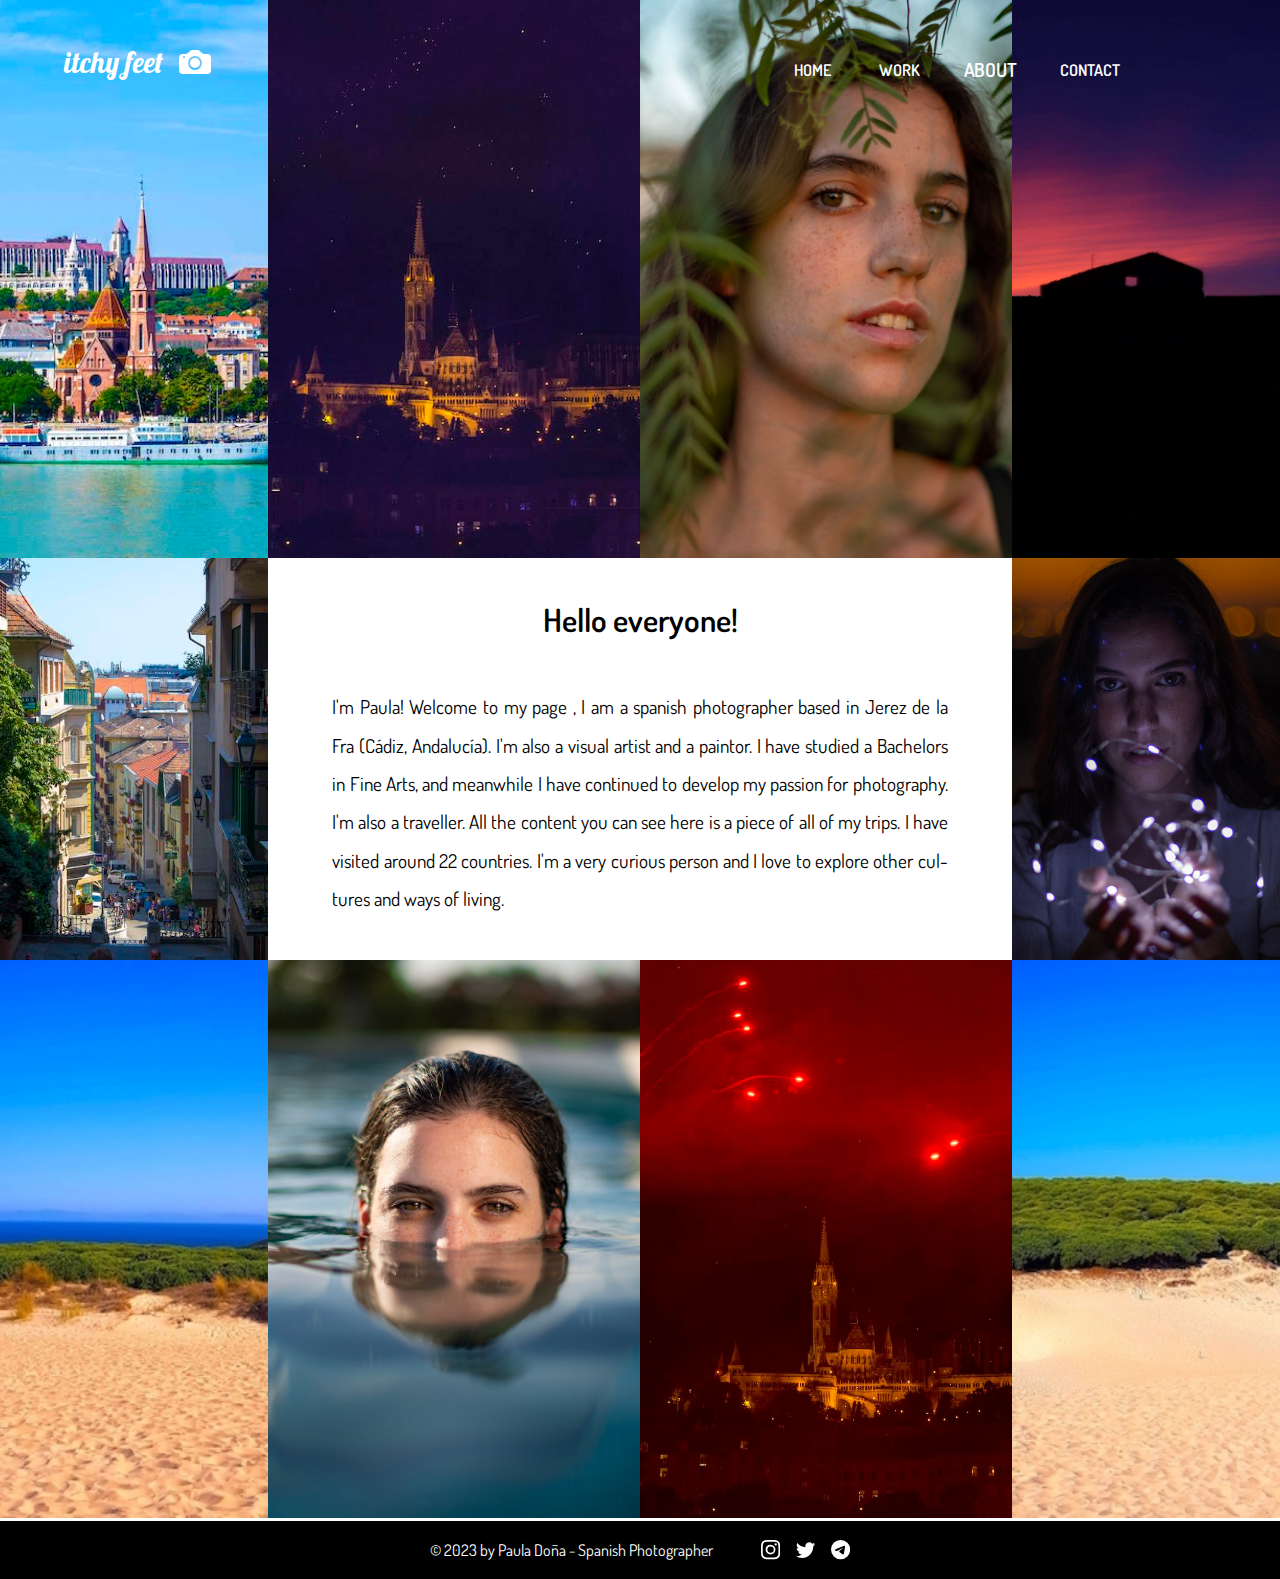
<file: about.html>
<!DOCTYPE html>
<html lang="en">
<head >
    <meta charset="UTF-8">
    <meta http-equiv="X-UA-Compatible" content="IE=edge">
    <meta name="viewport" content="width=device-width, initial-scale=1.0">
    <title>ProyectoFinal</title>
    <link rel="stylesheet" href="css/about.css">
    <script src="js/about.js" defer></script>
    <script src="http://ajax.googleapis.com/ajax/libs/jquery/1.7.1/jquery.min.js"></script>
    <link rel="preconnect" href="https://fonts.googleapis.com">
    <link rel="preconnect" href="https://fonts.gstatic.com" crossorigin>
    <link href="https://fonts.googleapis.com/css2?family=Dosis:wght@300&display=swap" rel="stylesheet">
    <link rel="preconnect" href="https://fonts.googleapis.com">
    <link rel="preconnect" href="https://fonts.gstatic.com" crossorigin>
    <link href="https://fonts.googleapis.com/css2?family=Dosis:wght@600&display=swap" rel="stylesheet">
    <link rel="preconnect" href="https://fonts.googleapis.com">
    <link rel="preconnect" href="https://fonts.gstatic.com" crossorigin>
    <link href="https://fonts.googleapis.com/css2?family=Lobster&display=swap" rel="stylesheet">
</head>
<body>
    <header class="Header">
        <div class="Header-logo">
            <h1 class="Header-itchy">itchy feet</h1>
            <svg xmlns="http://www.w3.org/2000/svg" fill="currentColor" class="Header-svg" viewBox="0 0 16 16">
                <path d="M10.5 8.5a2.5 2.5 0 1 1-5 0 2.5 2.5 0 0 1 5 0z"/>
                <path d="M2 4a2 2 0 0 0-2 2v6a2 2 0 0 0 2 2h12a2 2 0 0 0 2-2V6a2 2 0 0 0-2-2h-1.172a2 2 0 0 1-1.414-.586l-.828-.828A2 2 0 0 0 9.172 2H6.828a2 2 0 0 0-1.414.586l-.828.828A2 2 0 0 1 3.172 4H2zm.5 2a.5.5 0 1 1 0-1 .5.5 0 0 1 0 1zm9 2.5a3.5 3.5 0 1 1-7 0 3.5 3.5 0 0 1 7 0z"/>
              </svg>
        </div>
        <button class="Header-menubtn" id="al">
          <svg class="Header-svg2" xmlns="http://www.w3.org/2000/svg" fill="currentColor" viewBox="0 0 16 16">
          <path fill-rule="evenodd" d="M2.5 12a.5.5 0 0 1 .5-.5h10a.5.5 0 0 1 0 1H3a.5.5 0 0 1-.5-.5zm0-4a.5.5 0 0 1 .5-.5h10a.5.5 0 0 1 0 1H3a.5.5 0 0 1-.5-.5zm0-4a.5.5 0 0 1 .5-.5h10a.5.5 0 0 1 0 1H3a.5.5 0 0 1-.5-.5z"/>
          </svg>
        </button>
        <nav class="Header-nav">
            <ul class="Header-ul">
                <li class="Header-li"><a href="index.html" class="Header-a" title="home">HOME</a></li>
                <li class="Header-li1"><a href="work.html" class="Header-a" title="trabajos">WORK</a>
                    <ul class="Header-libtn">
                      <li class="Header-li2"><a href="portraits.html" class="Header-a1" title="retrato">PORTRAITS</a></li>
                      <li class="Header-li2"><a href="work.html" class="Header-a1" title="paisajes">LANDSCAPES</a></li> 
                    </ul>
                </li>
                
                <li class="Header-li"><a href="about.html" class="Header-a isActive" title="sobre">ABOUT</a></li>
                <li class="Header-li"><a href="contact.html" class="Header-a" title="contacto">CONTACT</a></li>
               </ul>
        </nav>
</header>
    <main class="Main">
        <div class="Main-grid">
            <img src="assets/14-opt.jpg" alt="Bastion pescadores" class="Main-img uno">
            <img src="assets/5-opt.jpg" alt="Bastion de noche" class="Main-img dos">
            <img src="assets/Ana3-opt.JPG" alt="Ana" class="Main-img tres">
            <img src="assets/casa-rosa-opt.jpg" alt="Casa rosa" class="Main-img cuatro">
            <img src="assets/budapest-ciudad-opt.jpg" alt="Budapest" class="Main-img cinco" loading="lazy">
            <section class="Main-biog">
                <h4 class="Main-hello">Hello everyone!</h4>
                <p class="Main-parrafo">I'm Paula!
                    Welcome to my page ,
                    I am a spanish photographer based in Jerez de la Fra (Cádiz, Andalucía). 
                    I'm also a visual artist and a paintor. I have studied a Bachelors in Fine Arts, 
                    and meanwhile I have continued to develop my passion for photography. 
                    I'm also a traveller. All the content you can see here is a piece of all of my trips. 
                    I have visited around 22 countries. I'm a very curious person and I love to explore 
                    other cultures and ways of living.</p>
            </section>
            <img src="assets/Ana2-opt.JPG" alt="Ana luces" class="Main-img seis" loading="lazy">
            <img src="assets/bolonia1.jpg" alt="Bolonia" class="Main-img siete" loading="lazy">
            <img src="assets/Ana1-opt.JPG" alt="Ana agua" class="Main-img ocho" loading="lazy">
            <img src="assets/bastion-rojo-opt.jpg" alt="Bastion rojo" class="Main-img nueve" loading="lazy">
            <img src="assets/bolonia3.jpg" alt="Bolonia-2" class="Main-img diez" loading="lazy">
        </div>
    </main>
    <footer class="Footer">
        <div class="Footer-div">
            <span class="Footer-span">© 2023 by Paula Doña - Spanish Photographer</span>
            <div class="Footer-svg">
                <svg class="Footer-rrss" xmlns="http://www.w3.org/2000/svg" fill="currentColor" viewBox="0 0 16 16">
                    <path d="M8 0C5.829 0 5.556.01 4.703.048 3.85.088 3.269.222 2.76.42a3.917 3.917 0 0 0-1.417.923A3.927 3.927 0 0 0 .42 2.76C.222 3.268.087 3.85.048 4.7.01 5.555 0 5.827 0 8.001c0 2.172.01 2.444.048 3.297.04.852.174 1.433.372 1.942.205.526.478.972.923 1.417.444.445.89.719 1.416.923.51.198 1.09.333 1.942.372C5.555 15.99 5.827 16 8 16s2.444-.01 3.298-.048c.851-.04 1.434-.174 1.943-.372a3.916 3.916 0 0 0 1.416-.923c.445-.445.718-.891.923-1.417.197-.509.332-1.09.372-1.942C15.99 10.445 16 10.173 16 8s-.01-2.445-.048-3.299c-.04-.851-.175-1.433-.372-1.941a3.926 3.926 0 0 0-.923-1.417A3.911 3.911 0 0 0 13.24.42c-.51-.198-1.092-.333-1.943-.372C10.443.01 10.172 0 7.998 0h.003zm-.717 1.442h.718c2.136 0 2.389.007 3.232.046.78.035 1.204.166 1.486.275.373.145.64.319.92.599.28.28.453.546.598.92.11.281.24.705.275 1.485.039.843.047 1.096.047 3.231s-.008 2.389-.047 3.232c-.035.78-.166 1.203-.275 1.485a2.47 2.47 0 0 1-.599.919c-.28.28-.546.453-.92.598-.28.11-.704.24-1.485.276-.843.038-1.096.047-3.232.047s-2.39-.009-3.233-.047c-.78-.036-1.203-.166-1.485-.276a2.478 2.478 0 0 1-.92-.598 2.48 2.48 0 0 1-.6-.92c-.109-.281-.24-.705-.275-1.485-.038-.843-.046-1.096-.046-3.233 0-2.136.008-2.388.046-3.231.036-.78.166-1.204.276-1.486.145-.373.319-.64.599-.92.28-.28.546-.453.92-.598.282-.11.705-.24 1.485-.276.738-.034 1.024-.044 2.515-.045v.002zm4.988 1.328a.96.96 0 1 0 0 1.92.96.96 0 0 0 0-1.92zm-4.27 1.122a4.109 4.109 0 1 0 0 8.217 4.109 4.109 0 0 0 0-8.217zm0 1.441a2.667 2.667 0 1 1 0 5.334 2.667 2.667 0 0 1 0-5.334z"/>
                </svg>
                <svg class="Footer-rrss" xmlns="http://www.w3.org/2000/svg" fill="currentColor" viewBox="0 0 16 16">
                    <path d="M5.026 15c6.038 0 9.341-5.003 9.341-9.334 0-.14 0-.282-.006-.422A6.685 6.685 0 0 0 16 3.542a6.658 6.658 0 0 1-1.889.518 3.301 3.301 0 0 0 1.447-1.817 6.533 6.533 0 0 1-2.087.793A3.286 3.286 0 0 0 7.875 6.03a9.325 9.325 0 0 1-6.767-3.429 3.289 3.289 0 0 0 1.018 4.382A3.323 3.323 0 0 1 .64 6.575v.045a3.288 3.288 0 0 0 2.632 3.218 3.203 3.203 0 0 1-.865.115 3.23 3.23 0 0 1-.614-.057 3.283 3.283 0 0 0 3.067 2.277A6.588 6.588 0 0 1 .78 13.58a6.32 6.32 0 0 1-.78-.045A9.344 9.344 0 0 0 5.026 15z"/>
                </svg>
                <svg class="Footer-rrss" xmlns="http://www.w3.org/2000/svg" fill="currentColor" viewBox="0 0 16 16">
                    <path d="M16 8A8 8 0 1 1 0 8a8 8 0 0 1 16 0zM8.287 5.906c-.778.324-2.334.994-4.666 2.01-.378.15-.577.298-.595.442-.03.243.275.339.69.47l.175.055c.408.133.958.288 1.243.294.26.006.549-.1.868-.32 2.179-1.471 3.304-2.214 3.374-2.23.05-.012.12-.026.166.016.047.041.042.12.037.141-.03.129-1.227 1.241-1.846 1.817-.193.18-.33.307-.358.336a8.154 8.154 0 0 1-.188.186c-.38.366-.664.64.015 1.088.327.216.589.393.85.571.284.194.568.387.936.629.093.06.183.125.27.187.331.236.63.448.997.414.214-.02.435-.22.547-.82.265-1.417.786-4.486.906-5.751a1.426 1.426 0 0 0-.013-.315.337.337 0 0 0-.114-.217.526.526 0 0 0-.31-.093c-.3.005-.763.166-2.984 1.09z"/>
                </svg>
            </div>
        </div>
    </footer>
</body>    
</html>
</file>
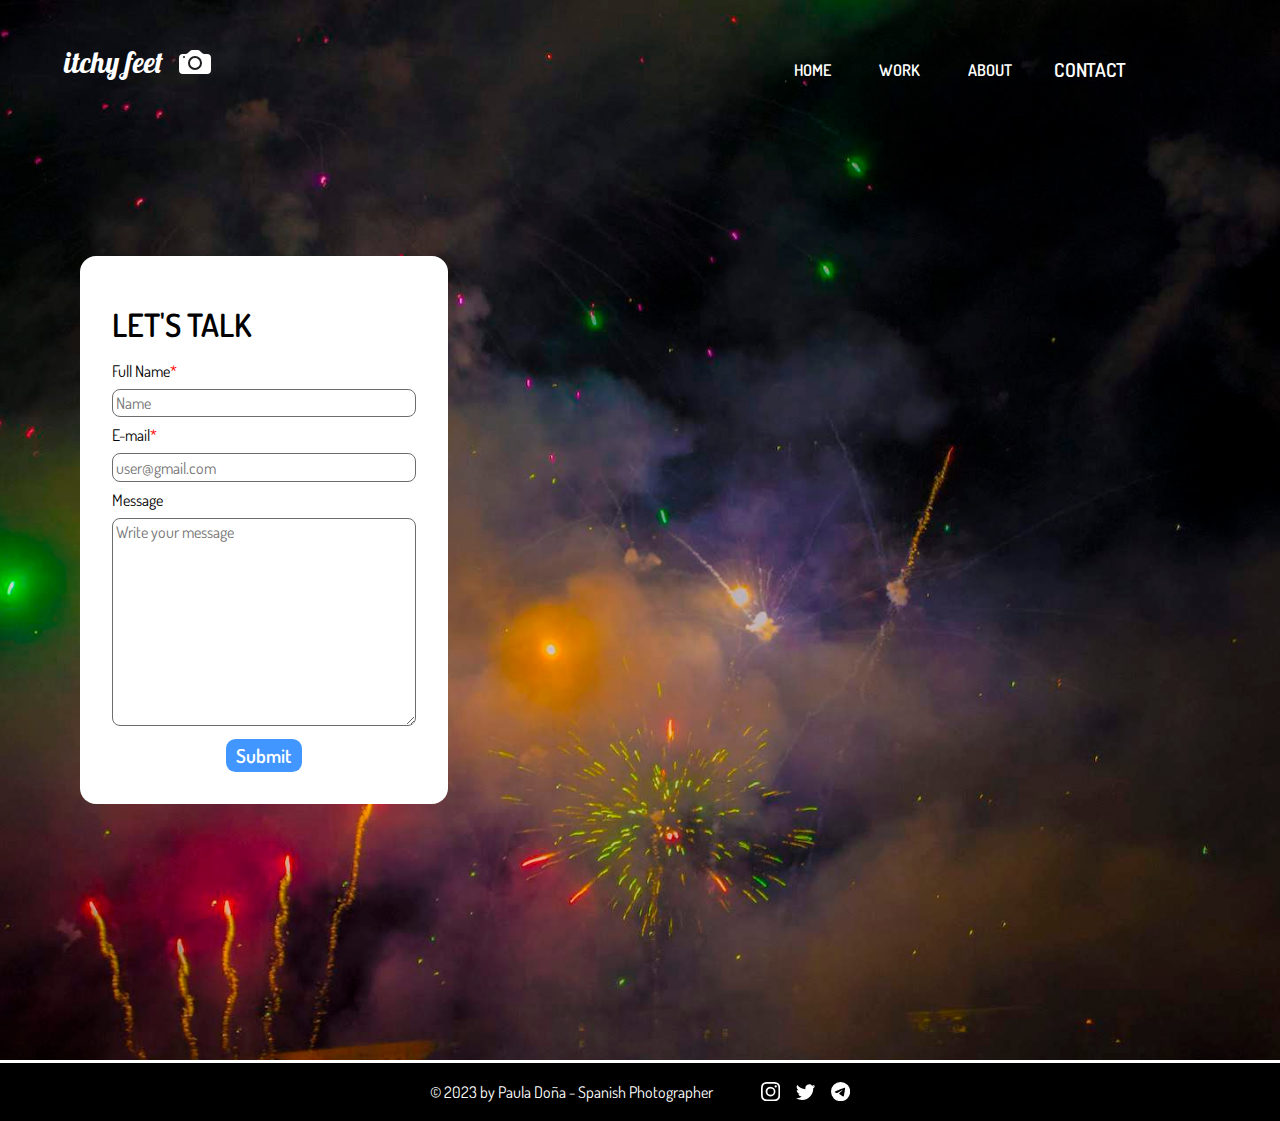
<file: contact.html>
<!DOCTYPE html>
<html lang="en">
<head >
    <meta charset="UTF-8">
    <meta http-equiv="X-UA-Compatible" content="IE=edge">
    <meta name="viewport" content="width=device-width, initial-scale=1.0">
    <title>ProyectoFinal</title>
    <link rel="stylesheet" href="css/contact.css">
    <script src="js/contact.js" defer ></script>
    <link rel="preconnect" href="https://fonts.googleapis.com">
    <link rel="preconnect" href="https://fonts.gstatic.com" crossorigin>
    <link href="https://fonts.googleapis.com/css2?family=Dosis:wght@300&display=swap" rel="stylesheet">
    <link rel="preconnect" href="https://fonts.googleapis.com">
    <link rel="preconnect" href="https://fonts.gstatic.com" crossorigin>
    <link href="https://fonts.googleapis.com/css2?family=Dosis:wght@600&display=swap" rel="stylesheet">
    <link rel="preconnect" href="https://fonts.googleapis.com">
    <link rel="preconnect" href="https://fonts.gstatic.com" crossorigin>
    <link href="https://fonts.googleapis.com/css2?family=Lobster&display=swap" rel="stylesheet">
</head>
<body>
    <header class="Header">
        <div class="Header-logo">
            <h1 class="Header-itchy">itchy feet</h1>
            <svg xmlns="http://www.w3.org/2000/svg" fill="currentColor" class="Header-svg" viewBox="0 0 16 16">
                <path d="M10.5 8.5a2.5 2.5 0 1 1-5 0 2.5 2.5 0 0 1 5 0z"/>
                <path d="M2 4a2 2 0 0 0-2 2v6a2 2 0 0 0 2 2h12a2 2 0 0 0 2-2V6a2 2 0 0 0-2-2h-1.172a2 2 0 0 1-1.414-.586l-.828-.828A2 2 0 0 0 9.172 2H6.828a2 2 0 0 0-1.414.586l-.828.828A2 2 0 0 1 3.172 4H2zm.5 2a.5.5 0 1 1 0-1 .5.5 0 0 1 0 1zm9 2.5a3.5 3.5 0 1 1-7 0 3.5 3.5 0 0 1 7 0z"/>
              </svg>
        </div>
        <button class="Header-menubtn" id="al">
          <svg class="Header-svg2" xmlns="http://www.w3.org/2000/svg" fill="currentColor" viewBox="0 0 16 16">
          <path fill-rule="evenodd" d="M2.5 12a.5.5 0 0 1 .5-.5h10a.5.5 0 0 1 0 1H3a.5.5 0 0 1-.5-.5zm0-4a.5.5 0 0 1 .5-.5h10a.5.5 0 0 1 0 1H3a.5.5 0 0 1-.5-.5zm0-4a.5.5 0 0 1 .5-.5h10a.5.5 0 0 1 0 1H3a.5.5 0 0 1-.5-.5z"/>
          </svg>
        </button>
        <nav class="Header-nav">
            <ul class="Header-ul">
                <li class="Header-li"><a href="index.html" class="Header-a" title="home">HOME</a></li>
                <li class="Header-li1"><a href="work.html" class="Header-a" title="trabajos">WORK</a>
                    <ul class="Header-libtn">
                      <li class="Header-li2"><a href="portraits.html" class="Header-a1" title="retrato">PORTRAITS</a></li>
                      <li class="Header-li2"><a href="work.html" class="Header-a1" title="paisajes">LANDSCAPES</a></li> 
                    </ul>
                </li>
                
                <li class="Header-li"><a href="about.html" class="Header-a" title="sobre">ABOUT</a></li>
                <li class="Header-li"><a href="contact.html" class="Header-a isActive" title="contacto">CONTACT</a></li>
               </ul>
        </nav>
</header>
    <main class="Main">
     <div class="Main-section contact">
            <div class="Main-content">
                <form action="" class="Main-form">
                    <h3 class="Main-h3">LET'S TALK</h3>
                    <label for="name" class="Main-nombre">Full Name<span class="Main-span">*</span></label>
                    <input name="name" class="Main-nombreinput" required type="text" id="name" placeholder="Name">
                    <label for="email" class="Main-email">E-mail<span class="Main-span">*</span></label>
                    <input name="email" class="Main-emailinput" type="text" required placeholder="user@gmail.com">
                    <label for="message" class="Main-message">Message</label>
                    <textarea name="message" class="Main-textarea" id="message" cols="30" rows="10" placeholder="Write your message"></textarea>
                    <button type="submit" class="Main-btn">Submit</button>
                </form>
            </div>
        </div>
     </div>
    </main>
    <footer class="Footer">
        <div class="Footer-div">
            <span class="Footer-span">© 2023 by Paula Doña - Spanish Photographer</span>
            <div class="Footer-svg">
                <svg class="Footer-rrss" xmlns="http://www.w3.org/2000/svg" fill="currentColor" viewBox="0 0 16 16">
                    <path d="M8 0C5.829 0 5.556.01 4.703.048 3.85.088 3.269.222 2.76.42a3.917 3.917 0 0 0-1.417.923A3.927 3.927 0 0 0 .42 2.76C.222 3.268.087 3.85.048 4.7.01 5.555 0 5.827 0 8.001c0 2.172.01 2.444.048 3.297.04.852.174 1.433.372 1.942.205.526.478.972.923 1.417.444.445.89.719 1.416.923.51.198 1.09.333 1.942.372C5.555 15.99 5.827 16 8 16s2.444-.01 3.298-.048c.851-.04 1.434-.174 1.943-.372a3.916 3.916 0 0 0 1.416-.923c.445-.445.718-.891.923-1.417.197-.509.332-1.09.372-1.942C15.99 10.445 16 10.173 16 8s-.01-2.445-.048-3.299c-.04-.851-.175-1.433-.372-1.941a3.926 3.926 0 0 0-.923-1.417A3.911 3.911 0 0 0 13.24.42c-.51-.198-1.092-.333-1.943-.372C10.443.01 10.172 0 7.998 0h.003zm-.717 1.442h.718c2.136 0 2.389.007 3.232.046.78.035 1.204.166 1.486.275.373.145.64.319.92.599.28.28.453.546.598.92.11.281.24.705.275 1.485.039.843.047 1.096.047 3.231s-.008 2.389-.047 3.232c-.035.78-.166 1.203-.275 1.485a2.47 2.47 0 0 1-.599.919c-.28.28-.546.453-.92.598-.28.11-.704.24-1.485.276-.843.038-1.096.047-3.232.047s-2.39-.009-3.233-.047c-.78-.036-1.203-.166-1.485-.276a2.478 2.478 0 0 1-.92-.598 2.48 2.48 0 0 1-.6-.92c-.109-.281-.24-.705-.275-1.485-.038-.843-.046-1.096-.046-3.233 0-2.136.008-2.388.046-3.231.036-.78.166-1.204.276-1.486.145-.373.319-.64.599-.92.28-.28.546-.453.92-.598.282-.11.705-.24 1.485-.276.738-.034 1.024-.044 2.515-.045v.002zm4.988 1.328a.96.96 0 1 0 0 1.92.96.96 0 0 0 0-1.92zm-4.27 1.122a4.109 4.109 0 1 0 0 8.217 4.109 4.109 0 0 0 0-8.217zm0 1.441a2.667 2.667 0 1 1 0 5.334 2.667 2.667 0 0 1 0-5.334z"/>
                </svg>
                <svg class="Footer-rrss" xmlns="http://www.w3.org/2000/svg" fill="currentColor" viewBox="0 0 16 16">
                    <path d="M5.026 15c6.038 0 9.341-5.003 9.341-9.334 0-.14 0-.282-.006-.422A6.685 6.685 0 0 0 16 3.542a6.658 6.658 0 0 1-1.889.518 3.301 3.301 0 0 0 1.447-1.817 6.533 6.533 0 0 1-2.087.793A3.286 3.286 0 0 0 7.875 6.03a9.325 9.325 0 0 1-6.767-3.429 3.289 3.289 0 0 0 1.018 4.382A3.323 3.323 0 0 1 .64 6.575v.045a3.288 3.288 0 0 0 2.632 3.218 3.203 3.203 0 0 1-.865.115 3.23 3.23 0 0 1-.614-.057 3.283 3.283 0 0 0 3.067 2.277A6.588 6.588 0 0 1 .78 13.58a6.32 6.32 0 0 1-.78-.045A9.344 9.344 0 0 0 5.026 15z"/>
                </svg>
                <svg class="Footer-rrss" xmlns="http://www.w3.org/2000/svg" fill="currentColor" viewBox="0 0 16 16">
                    <path d="M16 8A8 8 0 1 1 0 8a8 8 0 0 1 16 0zM8.287 5.906c-.778.324-2.334.994-4.666 2.01-.378.15-.577.298-.595.442-.03.243.275.339.69.47l.175.055c.408.133.958.288 1.243.294.26.006.549-.1.868-.32 2.179-1.471 3.304-2.214 3.374-2.23.05-.012.12-.026.166.016.047.041.042.12.037.141-.03.129-1.227 1.241-1.846 1.817-.193.18-.33.307-.358.336a8.154 8.154 0 0 1-.188.186c-.38.366-.664.64.015 1.088.327.216.589.393.85.571.284.194.568.387.936.629.093.06.183.125.27.187.331.236.63.448.997.414.214-.02.435-.22.547-.82.265-1.417.786-4.486.906-5.751a1.426 1.426 0 0 0-.013-.315.337.337 0 0 0-.114-.217.526.526 0 0 0-.31-.093c-.3.005-.763.166-2.984 1.09z"/>
                </svg>
            </div>
        </div>
    </footer>
    </body>
    </html>
</file>
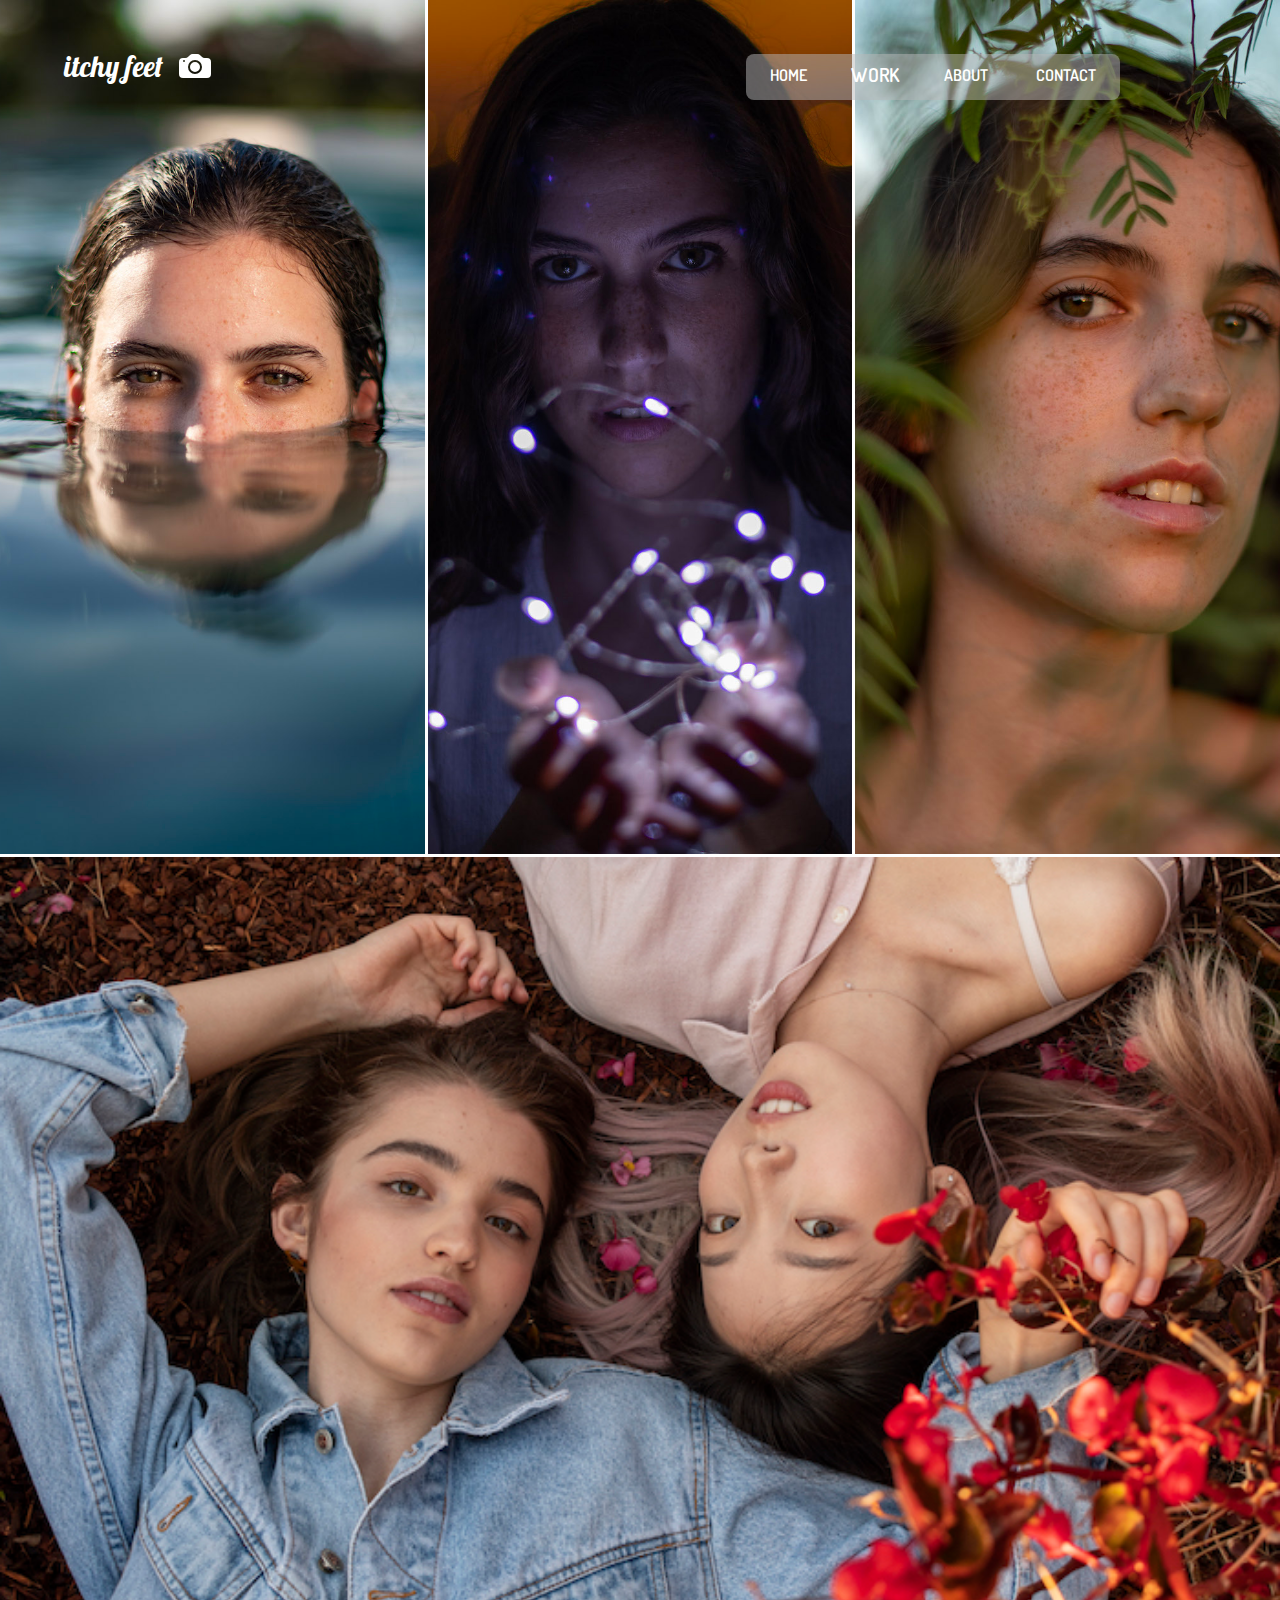
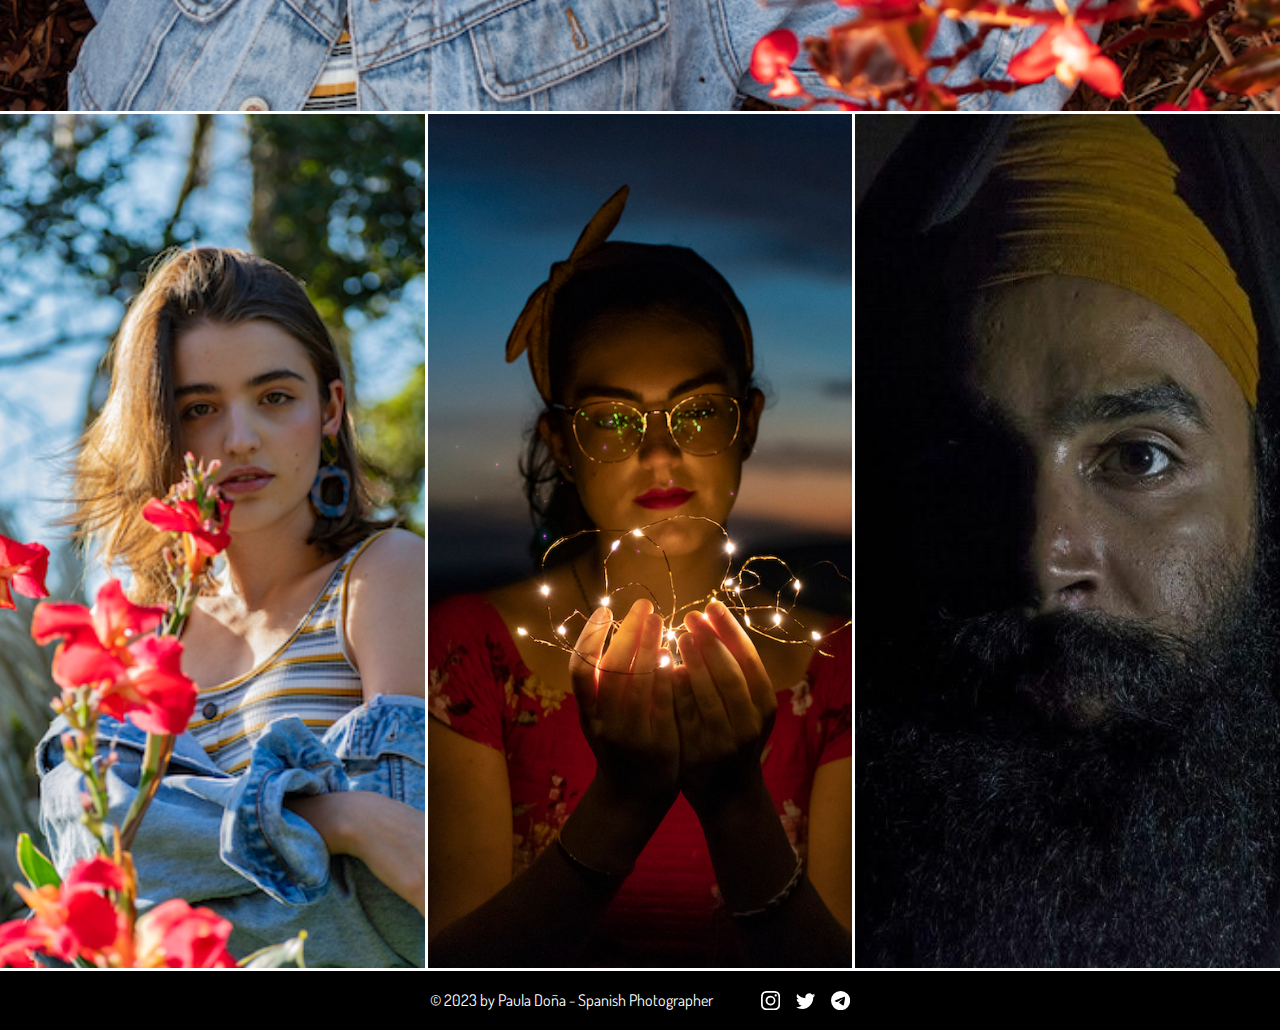
<file: portraits.html>
<DOCTYPE html>
<html lang="en">
<head >
    <meta charset="UTF-8">
    <meta http-equiv="X-UA-Compatible" content="IE=edge">
    <meta name="viewport" content="width=device-width, initial-scale=1.0">
    <title>ProyectoFinal</title>
    <link rel="stylesheet" href="css/portraits.css">
    <script src="js/portraits.js" defer></script>
    <link rel="preconnect" href="https://fonts.googleapis.com">
    <link rel="preconnect" href="https://fonts.gstatic.com" crossorigin>
    <link href="https://fonts.googleapis.com/css2?family=Dosis:wght@300&display=swap" rel="stylesheet">
    <link rel="preconnect" href="https://fonts.googleapis.com">
    <link rel="preconnect" href="https://fonts.gstatic.com" crossorigin>
    <link href="https://fonts.googleapis.com/css2?family=Dosis:wght@600&display=swap" rel="stylesheet">
    <link rel="preconnect" href="https://fonts.googleapis.com">
    <link rel="preconnect" href="https://fonts.gstatic.com" crossorigin>
    <link href="https://fonts.googleapis.com/css2?family=Lobster&display=swap" rel="stylesheet">
</head>
<body>
    <header class="Header">
        <div class="Header-logo">
            <h1 class="Header-itchy">itchy feet</h1>
            <svg xmlns="http://www.w3.org/2000/svg" fill="currentColor" class="Header-svg" viewBox="0 0 16 16">
                <path d="M10.5 8.5a2.5 2.5 0 1 1-5 0 2.5 2.5 0 0 1 5 0z"/>
                <path d="M2 4a2 2 0 0 0-2 2v6a2 2 0 0 0 2 2h12a2 2 0 0 0 2-2V6a2 2 0 0 0-2-2h-1.172a2 2 0 0 1-1.414-.586l-.828-.828A2 2 0 0 0 9.172 2H6.828a2 2 0 0 0-1.414.586l-.828.828A2 2 0 0 1 3.172 4H2zm.5 2a.5.5 0 1 1 0-1 .5.5 0 0 1 0 1zm9 2.5a3.5 3.5 0 1 1-7 0 3.5 3.5 0 0 1 7 0z"/>
              </svg>
        </div>
        <button class="Header-menubtn" id="al">
          <svg class="Header-svg2" xmlns="http://www.w3.org/2000/svg" fill="currentColor" viewBox="0 0 16 16">
          <path fill-rule="evenodd" d="M2.5 12a.5.5 0 0 1 .5-.5h10a.5.5 0 0 1 0 1H3a.5.5 0 0 1-.5-.5zm0-4a.5.5 0 0 1 .5-.5h10a.5.5 0 0 1 0 1H3a.5.5 0 0 1-.5-.5zm0-4a.5.5 0 0 1 .5-.5h10a.5.5 0 0 1 0 1H3a.5.5 0 0 1-.5-.5z"/>
          </svg>
        </button>
        <nav class="Header-nav">
            <ul class="Header-ul">
                <li class="Header-li"><a href="index.html" class="Header-a" title="home">HOME</a></li>
                <li class="Header-li1"><a href="work.html" class="Header-a isActive" title="trabajos">WORK</a>
                    <ul class="Header-libtn">
                      <li class="Header-li2"><a href="portraits.html" class="Header-a1" title="retrato">PORTRAITS</a></li>
                      <li class="Header-li2"><a href="work.html" class="Header-a1" title="paisajes">LANDSCAPES</a></li> 
                    </ul>
                </li>
                
                <li class="Header-li"><a href="about.html" class="Header-a" title="sobre">ABOUT</a></li>
                <li class="Header-li"><a href="contact.html" class="Header-a" title="contacto">CONTACT</a></li>
               </ul>
        </nav>
    </header>
    <main class="Main">
      <div class="Main-gridcontainer">
        <div class="Main-grid">
            <div class="Main-card">
                <img src="assets/Ana1-opt.JPG" alt="Ana agua" class="Main-img">
                <div class="Main-hover">
                    <span class="Main-span">Ana, 2019</span>
                </div>
            </div>
        </div>
        <div class="Main-grid">
            <div class="Main-card">
                <img src="assets/Ana2-opt.JPG" alt="Ana luces" class="Main-img">
                <div class="Main-hover">
                    <span class="Main-span">Ana, 2019</span>
                </div>
            </div>
        </div>
        <div class="Main-grid">
            <div class="Main-card">
                <img src="assets/Ana3-opt.JPG" alt="Ana hojas" class="Main-img">
                <div class="Main-hover">
                    <span class="Main-span">Ana, 2020</span>
                </div>
            </div>
        </div>
        <div class="Main-grid">
            <div class="Main-card">
                <img src="assets/chica-min-opt.JPG" alt="Chicas portada" class="Main-img" loading="lazy">
                <div class="Main-hover">
                    <span class="Main-span">Mónica, 2021</span>
                </div>
            </div>
        </div>
        <div class="Main-grid una">
            <div class="Main-card">
                <img src="assets/chicas-opt.JPG" alt="Chica flores" class="Main-img" loading="lazy">
                <div class="Main-hover">
                    <span class="Main-span">Ángela y Luz, 2021</span>
                </div>
            </div>
        </div>
        <div class="Main-grid">
            <div class="Main-card">
                <img src="assets/luces-opt.JPG" alt="Chica luces" class="Main-img" loading="lazy">
                <div class="Main-hover">
                    <span class="Main-span">Alba, 2020</span>
                </div>
            </div>
        </div>
        <div class="Main-grid">
            <div class="Main-card">
                <img src="assets/Gagan-opt.jpg" alt="Gagan" class="Main-img" loading="lazy">
                <div class="Main-hover">
                    <span class="Main-span">Gagan, 2019</span>
                </div>
            </div>
        </div>
      </div>
    </main>
    <footer class="Footer">
        <div class="Footer-div">
            <span class="Footer-span">© 2023 by Paula Doña - Spanish Photographer</span>
            <div class="Footer-svg">
                <svg class="Footer-rrss" xmlns="http://www.w3.org/2000/svg" fill="currentColor" viewBox="0 0 16 16">
                    <path d="M8 0C5.829 0 5.556.01 4.703.048 3.85.088 3.269.222 2.76.42a3.917 3.917 0 0 0-1.417.923A3.927 3.927 0 0 0 .42 2.76C.222 3.268.087 3.85.048 4.7.01 5.555 0 5.827 0 8.001c0 2.172.01 2.444.048 3.297.04.852.174 1.433.372 1.942.205.526.478.972.923 1.417.444.445.89.719 1.416.923.51.198 1.09.333 1.942.372C5.555 15.99 5.827 16 8 16s2.444-.01 3.298-.048c.851-.04 1.434-.174 1.943-.372a3.916 3.916 0 0 0 1.416-.923c.445-.445.718-.891.923-1.417.197-.509.332-1.09.372-1.942C15.99 10.445 16 10.173 16 8s-.01-2.445-.048-3.299c-.04-.851-.175-1.433-.372-1.941a3.926 3.926 0 0 0-.923-1.417A3.911 3.911 0 0 0 13.24.42c-.51-.198-1.092-.333-1.943-.372C10.443.01 10.172 0 7.998 0h.003zm-.717 1.442h.718c2.136 0 2.389.007 3.232.046.78.035 1.204.166 1.486.275.373.145.64.319.92.599.28.28.453.546.598.92.11.281.24.705.275 1.485.039.843.047 1.096.047 3.231s-.008 2.389-.047 3.232c-.035.78-.166 1.203-.275 1.485a2.47 2.47 0 0 1-.599.919c-.28.28-.546.453-.92.598-.28.11-.704.24-1.485.276-.843.038-1.096.047-3.232.047s-2.39-.009-3.233-.047c-.78-.036-1.203-.166-1.485-.276a2.478 2.478 0 0 1-.92-.598 2.48 2.48 0 0 1-.6-.92c-.109-.281-.24-.705-.275-1.485-.038-.843-.046-1.096-.046-3.233 0-2.136.008-2.388.046-3.231.036-.78.166-1.204.276-1.486.145-.373.319-.64.599-.92.28-.28.546-.453.92-.598.282-.11.705-.24 1.485-.276.738-.034 1.024-.044 2.515-.045v.002zm4.988 1.328a.96.96 0 1 0 0 1.92.96.96 0 0 0 0-1.92zm-4.27 1.122a4.109 4.109 0 1 0 0 8.217 4.109 4.109 0 0 0 0-8.217zm0 1.441a2.667 2.667 0 1 1 0 5.334 2.667 2.667 0 0 1 0-5.334z"/>
                </svg>
                <svg class="Footer-rrss" xmlns="http://www.w3.org/2000/svg" fill="currentColor" viewBox="0 0 16 16">
                    <path d="M5.026 15c6.038 0 9.341-5.003 9.341-9.334 0-.14 0-.282-.006-.422A6.685 6.685 0 0 0 16 3.542a6.658 6.658 0 0 1-1.889.518 3.301 3.301 0 0 0 1.447-1.817 6.533 6.533 0 0 1-2.087.793A3.286 3.286 0 0 0 7.875 6.03a9.325 9.325 0 0 1-6.767-3.429 3.289 3.289 0 0 0 1.018 4.382A3.323 3.323 0 0 1 .64 6.575v.045a3.288 3.288 0 0 0 2.632 3.218 3.203 3.203 0 0 1-.865.115 3.23 3.23 0 0 1-.614-.057 3.283 3.283 0 0 0 3.067 2.277A6.588 6.588 0 0 1 .78 13.58a6.32 6.32 0 0 1-.78-.045A9.344 9.344 0 0 0 5.026 15z"/>
                </svg>
                <svg class="Footer-rrss" xmlns="http://www.w3.org/2000/svg" fill="currentColor" viewBox="0 0 16 16">
                    <path d="M16 8A8 8 0 1 1 0 8a8 8 0 0 1 16 0zM8.287 5.906c-.778.324-2.334.994-4.666 2.01-.378.15-.577.298-.595.442-.03.243.275.339.69.47l.175.055c.408.133.958.288 1.243.294.26.006.549-.1.868-.32 2.179-1.471 3.304-2.214 3.374-2.23.05-.012.12-.026.166.016.047.041.042.12.037.141-.03.129-1.227 1.241-1.846 1.817-.193.18-.33.307-.358.336a8.154 8.154 0 0 1-.188.186c-.38.366-.664.64.015 1.088.327.216.589.393.85.571.284.194.568.387.936.629.093.06.183.125.27.187.331.236.63.448.997.414.214-.02.435-.22.547-.82.265-1.417.786-4.486.906-5.751a1.426 1.426 0 0 0-.013-.315.337.337 0 0 0-.114-.217.526.526 0 0 0-.31-.093c-.3.005-.763.166-2.984 1.09z"/>
                </svg>
            </div>
        </div>
    </footer>
</body>
</html>
</file>
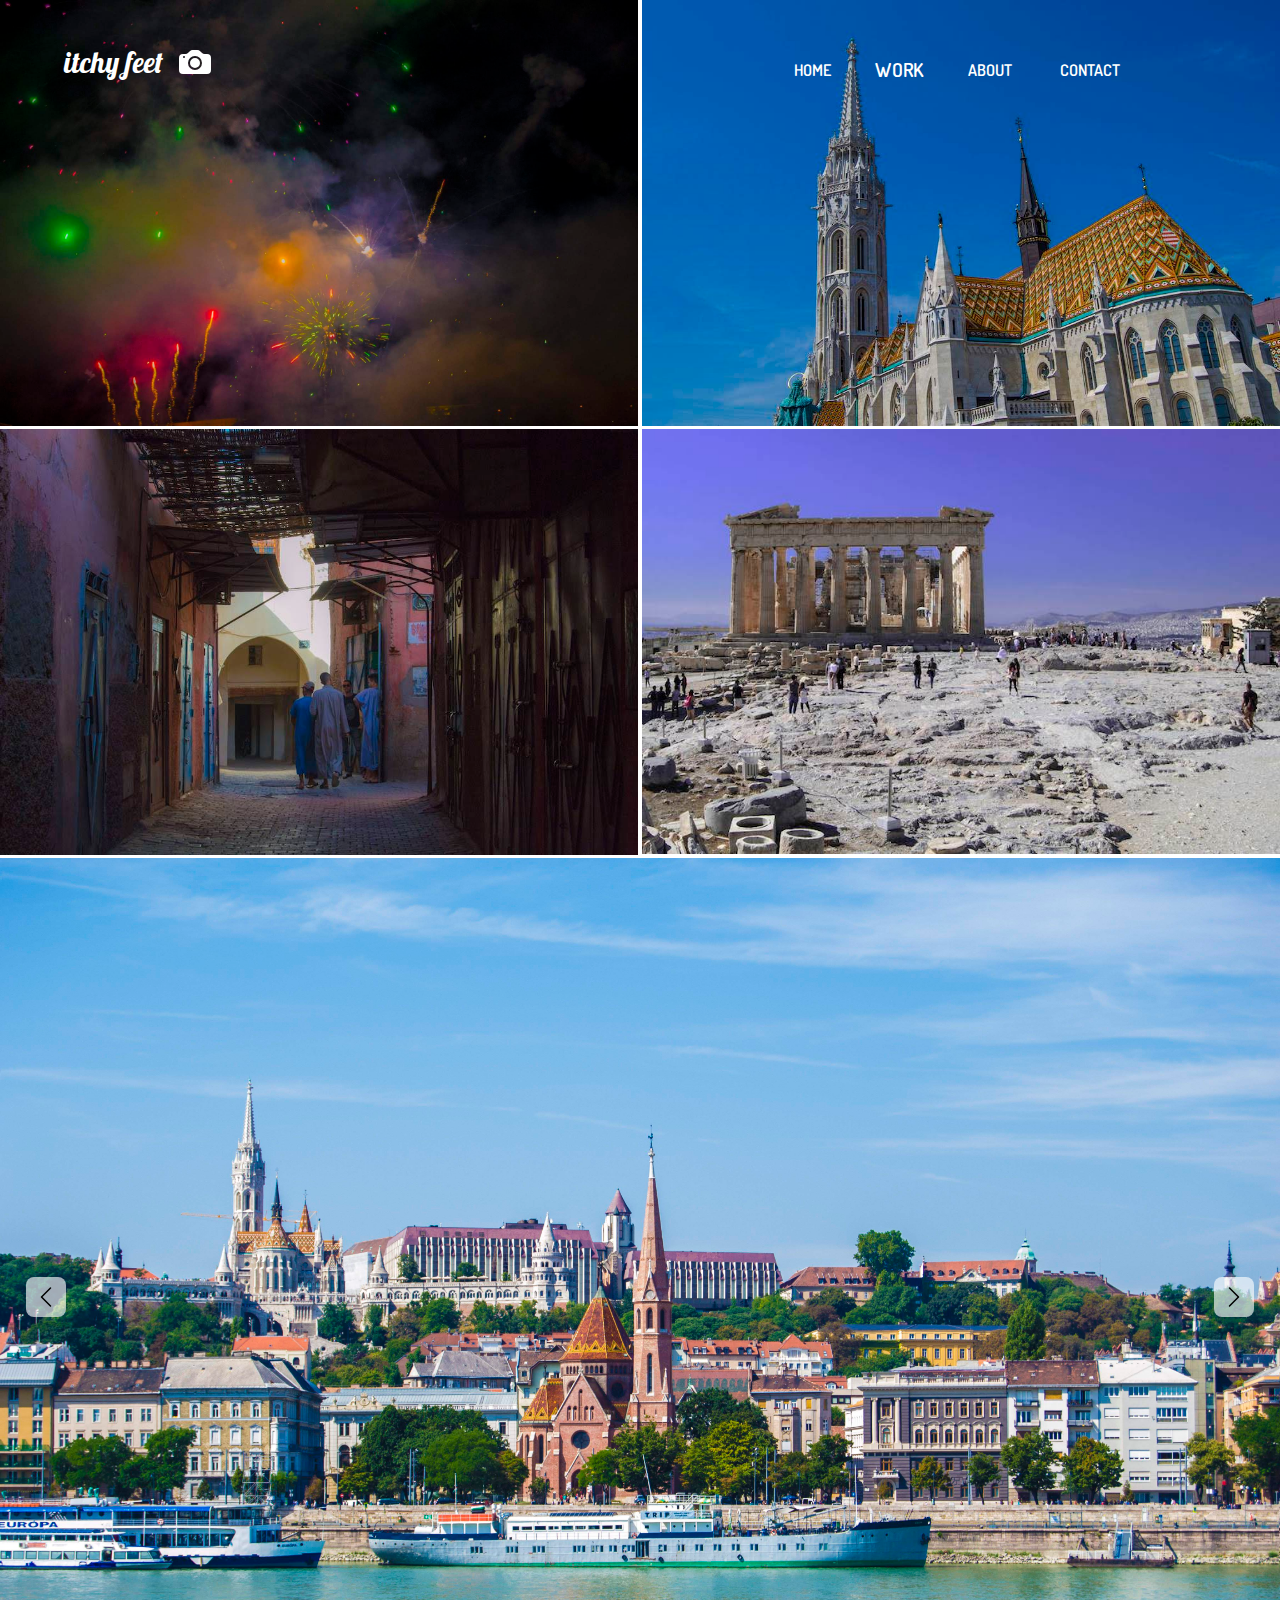
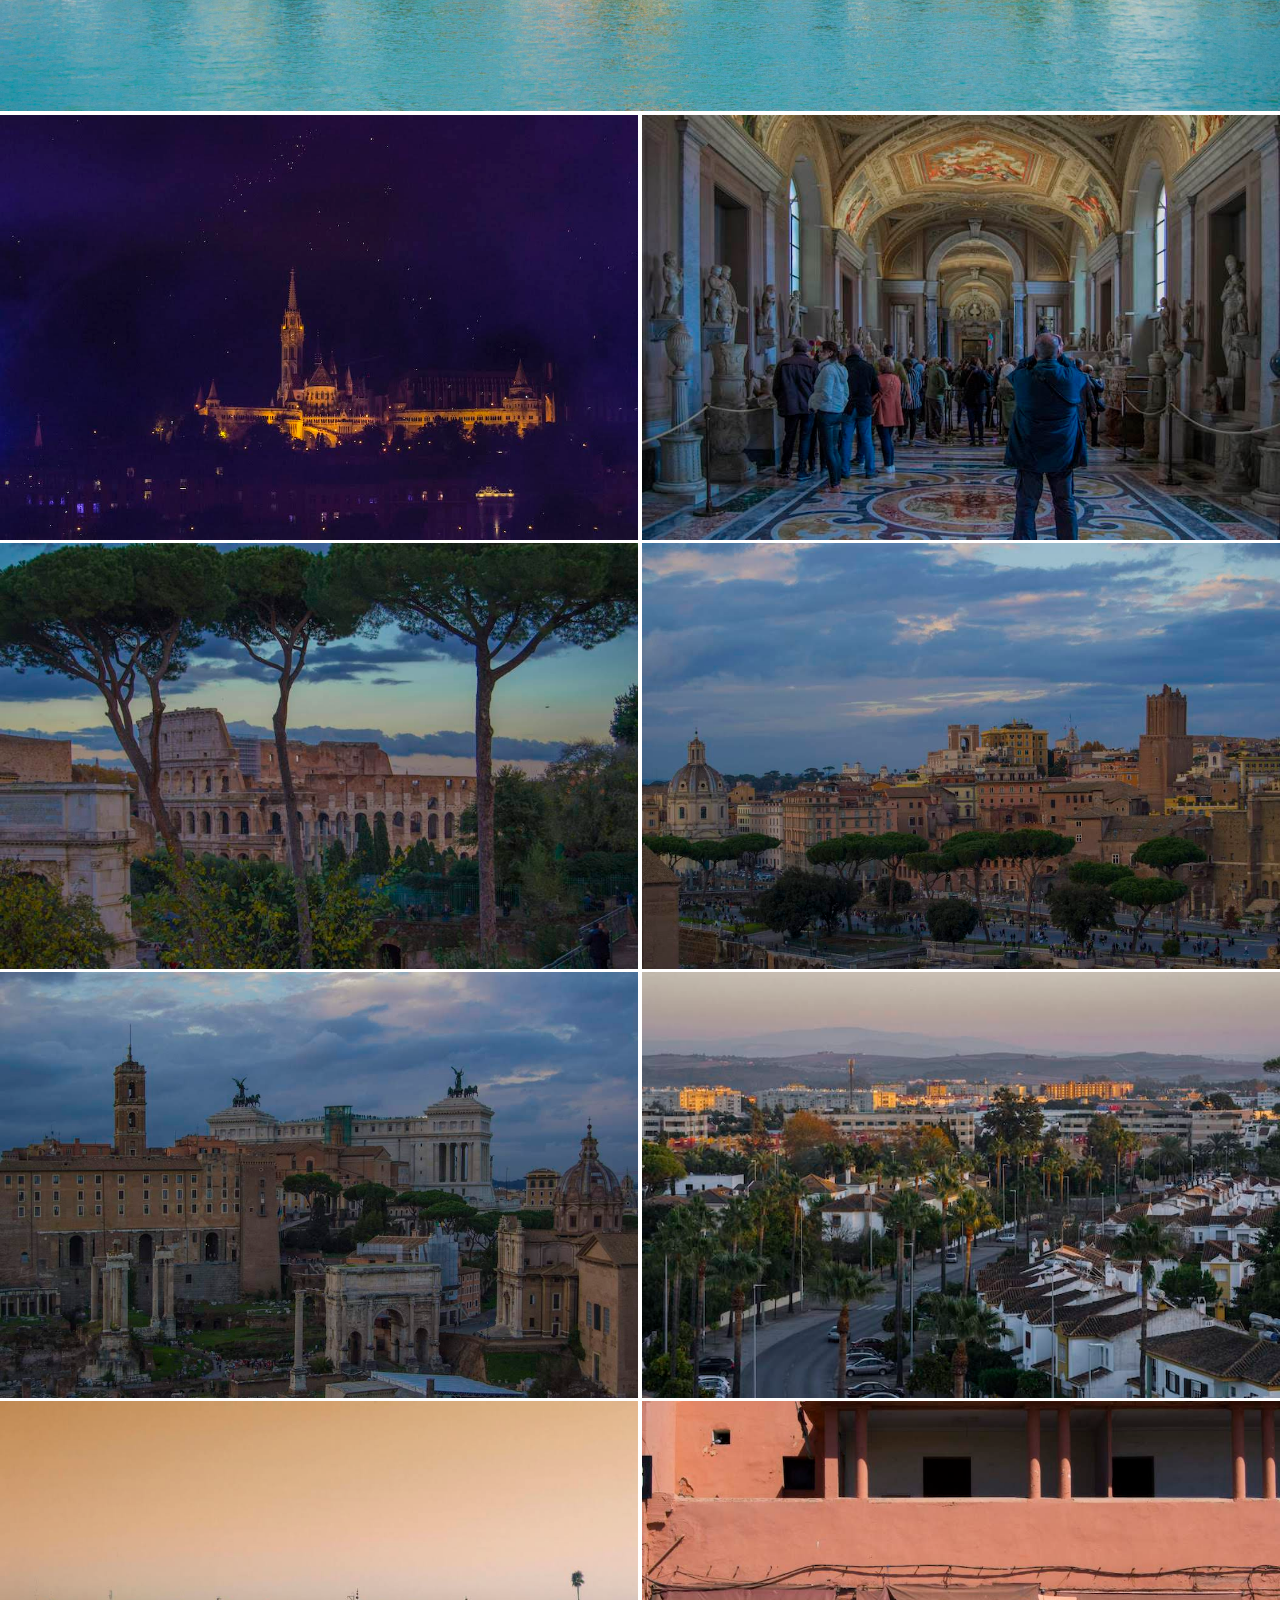
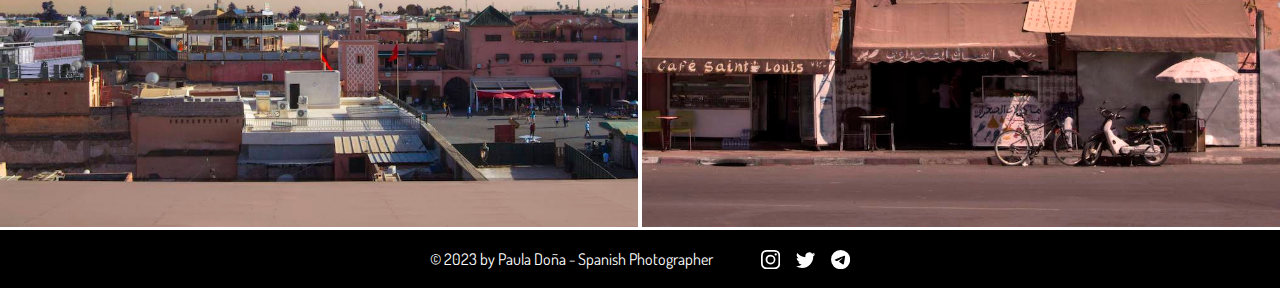
<file: work.html>
<!DOCTYPE html>
<html lang="en">
<head >
    <meta charset="UTF-8">
    <meta http-equiv="X-UA-Compatible" content="IE=edge">
    <meta name="viewport" content="width=device-width, initial-scale=1.0">
    <title>ProyectoFinal</title>
    <link rel="stylesheet" href="css/work.css">
    <script src="js/work.js" defer></script>
    <link rel="preconnect" href="https://fonts.googleapis.com">
    <link rel="preconnect" href="https://fonts.gstatic.com" crossorigin>
    <link href="https://fonts.googleapis.com/css2?family=Dosis:wght@300&display=swap" rel="stylesheet">
    <link rel="preconnect" href="https://fonts.googleapis.com">
    <link rel="preconnect" href="https://fonts.gstatic.com" crossorigin>
    <link href="https://fonts.googleapis.com/css2?family=Dosis:wght@600&display=swap" rel="stylesheet">
    <link rel="preconnect" href="https://fonts.googleapis.com">
    <link rel="preconnect" href="https://fonts.gstatic.com" crossorigin>
    <link href="https://fonts.googleapis.com/css2?family=Lobster&display=swap" rel="stylesheet">
</head>
<body>
    <header class="Header">
        <div class="Header-logo">
            <h1 class="Header-itchy">itchy feet</h1>
            <svg xmlns="http://www.w3.org/2000/svg" fill="currentColor" class="Header-svg" viewBox="0 0 16 16">
                <path d="M10.5 8.5a2.5 2.5 0 1 1-5 0 2.5 2.5 0 0 1 5 0z"/>
                <path d="M2 4a2 2 0 0 0-2 2v6a2 2 0 0 0 2 2h12a2 2 0 0 0 2-2V6a2 2 0 0 0-2-2h-1.172a2 2 0 0 1-1.414-.586l-.828-.828A2 2 0 0 0 9.172 2H6.828a2 2 0 0 0-1.414.586l-.828.828A2 2 0 0 1 3.172 4H2zm.5 2a.5.5 0 1 1 0-1 .5.5 0 0 1 0 1zm9 2.5a3.5 3.5 0 1 1-7 0 3.5 3.5 0 0 1 7 0z"/>
              </svg>
        </div>
        <button class="Header-menubtn" id="al">
          <svg class="Header-svg2" xmlns="http://www.w3.org/2000/svg" fill="currentColor" viewBox="0 0 16 16">
          <path fill-rule="evenodd" d="M2.5 12a.5.5 0 0 1 .5-.5h10a.5.5 0 0 1 0 1H3a.5.5 0 0 1-.5-.5zm0-4a.5.5 0 0 1 .5-.5h10a.5.5 0 0 1 0 1H3a.5.5 0 0 1-.5-.5zm0-4a.5.5 0 0 1 .5-.5h10a.5.5 0 0 1 0 1H3a.5.5 0 0 1-.5-.5z"/>
          </svg>
        </button>
        <nav class="Header-nav">
            <ul class="Header-ul">
                <li class="Header-li"><a href="index.html" class="Header-a" title="home">HOME</a></li>
                <li class="Header-li1"><a href="work.html" class="Header-a isActive" title="trabajos">WORK</a>
                    <ul class="Header-libtn">
                      <li class="Header-li2"><a href="portraits.html" class="Header-a1" title="retrato">PORTRAITS</a></li>
                      <li class="Header-li2"><a href="work.html" class="Header-a1" title="paisajes">LANDSCAPES</a></li> 
                    </ul>
                </li>
                
                <li class="Header-li"><a href="about.html" class="Header-a" title="sobre">ABOUT</a></li>
                <li class="Header-li"><a href="contact.html" class="Header-a" title="contacto">CONTACT</a></li>
               </ul>
        </nav>
    </header>
    <main class="Main">
         <div class="Main-grid">
                <div class="Main-card">
                    <img src="assets/6-opt.jpg" alt="Hungría" class="Main-img">
                    <div class="Main-hover">
                        <svg class="Main-svg" xmlns="http://www.w3.org/2000/svg" fill="currentColor" viewBox="0 0 16 16">
                            <path fill-rule="evenodd" d="M4 4a4 4 0 1 1 4.5 3.969V13.5a.5.5 0 0 1-1 0V7.97A4 4 0 0 1 4 3.999zm2.493 8.574a.5.5 0 0 1-.411.575c-.712.118-1.28.295-1.655.493a1.319 1.319 0 0 0-.37.265.301.301 0 0 0-.057.09V14l.002.008a.147.147 0 0 0 .016.033.617.617 0 0 0 .145.15c.165.13.435.27.813.395.751.25 1.82.414 3.024.414s2.273-.163 3.024-.414c.378-.126.648-.265.813-.395a.619.619 0 0 0 .146-.15.148.148 0 0 0 .015-.033L12 14v-.004a.301.301 0 0 0-.057-.09 1.318 1.318 0 0 0-.37-.264c-.376-.198-.943-.375-1.655-.493a.5.5 0 1 1 .164-.986c.77.127 1.452.328 1.957.594C12.5 13 13 13.4 13 14c0 .426-.26.752-.544.977-.29.228-.68.413-1.116.558-.878.293-2.059.465-3.34.465-1.281 0-2.462-.172-3.34-.465-.436-.145-.826-.33-1.116-.558C3.26 14.752 3 14.426 3 14c0-.599.5-1 .961-1.243.505-.266 1.187-.467 1.957-.594a.5.5 0 0 1 .575.411z"/>
                        </svg>
                        <span class="Main-span">HUNGARY'S NATIONAL DAY, BUDAPEST</span>
                    </div>
                </div> 
                <div class="Main-card">
                    <img src="assets/2-opt.jpg" alt="Bastion azul" class="Main-img">
                    <div class="Main-hover">
                        <svg class="Main-svg" xmlns="http://www.w3.org/2000/svg" fill="currentColor" viewBox="0 0 16 16">
                            <path fill-rule="evenodd" d="M4 4a4 4 0 1 1 4.5 3.969V13.5a.5.5 0 0 1-1 0V7.97A4 4 0 0 1 4 3.999zm2.493 8.574a.5.5 0 0 1-.411.575c-.712.118-1.28.295-1.655.493a1.319 1.319 0 0 0-.37.265.301.301 0 0 0-.057.09V14l.002.008a.147.147 0 0 0 .016.033.617.617 0 0 0 .145.15c.165.13.435.27.813.395.751.25 1.82.414 3.024.414s2.273-.163 3.024-.414c.378-.126.648-.265.813-.395a.619.619 0 0 0 .146-.15.148.148 0 0 0 .015-.033L12 14v-.004a.301.301 0 0 0-.057-.09 1.318 1.318 0 0 0-.37-.264c-.376-.198-.943-.375-1.655-.493a.5.5 0 1 1 .164-.986c.77.127 1.452.328 1.957.594C12.5 13 13 13.4 13 14c0 .426-.26.752-.544.977-.29.228-.68.413-1.116.558-.878.293-2.059.465-3.34.465-1.281 0-2.462-.172-3.34-.465-.436-.145-.826-.33-1.116-.558C3.26 14.752 3 14.426 3 14c0-.599.5-1 .961-1.243.505-.266 1.187-.467 1.957-.594a.5.5 0 0 1 .575.411z"/>
                        </svg>
                        <span class="Main-span">FISHERMAN'S BASTION, BUDAPEST</span>
                    </div>
                </div>
                <div class="Main-card">
                    <img src="assets/13-opt.jpg" alt="Fuegos artificiales" class="Main-img">
                    <div class="Main-hover">
                        <svg class="Main-svg" xmlns="http://www.w3.org/2000/svg" fill="currentColor" viewBox="0 0 16 16">
                            <path fill-rule="evenodd" d="M4 4a4 4 0 1 1 4.5 3.969V13.5a.5.5 0 0 1-1 0V7.97A4 4 0 0 1 4 3.999zm2.493 8.574a.5.5 0 0 1-.411.575c-.712.118-1.28.295-1.655.493a1.319 1.319 0 0 0-.37.265.301.301 0 0 0-.057.09V14l.002.008a.147.147 0 0 0 .016.033.617.617 0 0 0 .145.15c.165.13.435.27.813.395.751.25 1.82.414 3.024.414s2.273-.163 3.024-.414c.378-.126.648-.265.813-.395a.619.619 0 0 0 .146-.15.148.148 0 0 0 .015-.033L12 14v-.004a.301.301 0 0 0-.057-.09 1.318 1.318 0 0 0-.37-.264c-.376-.198-.943-.375-1.655-.493a.5.5 0 1 1 .164-.986c.77.127 1.452.328 1.957.594C12.5 13 13 13.4 13 14c0 .426-.26.752-.544.977-.29.228-.68.413-1.116.558-.878.293-2.059.465-3.34.465-1.281 0-2.462-.172-3.34-.465-.436-.145-.826-.33-1.116-.558C3.26 14.752 3 14.426 3 14c0-.599.5-1 .961-1.243.505-.266 1.187-.467 1.957-.594a.5.5 0 0 1 .575.411z"/>
                        </svg>
                        <span class="Main-span">MOROCCO</span>
                    </div>
                </div>              
                <div class="Main-card">
                    <img src="assets/8-opt.jpg" alt="Acrópolis" class="Main-img">
                    <div class="Main-hover">
                        <svg class="Main-svg" xmlns="http://www.w3.org/2000/svg" fill="currentColor" viewBox="0 0 16 16">
                            <path fill-rule="evenodd" d="M4 4a4 4 0 1 1 4.5 3.969V13.5a.5.5 0 0 1-1 0V7.97A4 4 0 0 1 4 3.999zm2.493 8.574a.5.5 0 0 1-.411.575c-.712.118-1.28.295-1.655.493a1.319 1.319 0 0 0-.37.265.301.301 0 0 0-.057.09V14l.002.008a.147.147 0 0 0 .016.033.617.617 0 0 0 .145.15c.165.13.435.27.813.395.751.25 1.82.414 3.024.414s2.273-.163 3.024-.414c.378-.126.648-.265.813-.395a.619.619 0 0 0 .146-.15.148.148 0 0 0 .015-.033L12 14v-.004a.301.301 0 0 0-.057-.09 1.318 1.318 0 0 0-.37-.264c-.376-.198-.943-.375-1.655-.493a.5.5 0 1 1 .164-.986c.77.127 1.452.328 1.957.594C12.5 13 13 13.4 13 14c0 .426-.26.752-.544.977-.29.228-.68.413-1.116.558-.878.293-2.059.465-3.34.465-1.281 0-2.462-.172-3.34-.465-.436-.145-.826-.33-1.116-.558C3.26 14.752 3 14.426 3 14c0-.599.5-1 .961-1.243.505-.266 1.187-.467 1.957-.594a.5.5 0 0 1 .575.411z"/>
                        </svg>
                        <span class="Main-span">ACROPOLIS, GREECE</span>
                    </div>
                </div>   
                <div class="Main-slider">
                    <div class="Main-div Sliderimg isActive">
                        <img src="assets/14-copia.jpg" alt="Buda" class="Main-img2" loading="lazy">
                        <div class="Main-pantalla">
                            <svg class="Main-svgslider" xmlns="http://www.w3.org/2000/svg" fill="currentColor" viewBox="0 0 16 16">
                                <path fill-rule="evenodd" d="M4 4a4 4 0 1 1 4.5 3.969V13.5a.5.5 0 0 1-1 0V7.97A4 4 0 0 1 4 3.999zm2.493 8.574a.5.5 0 0 1-.411.575c-.712.118-1.28.295-1.655.493a1.319 1.319 0 0 0-.37.265.301.301 0 0 0-.057.09V14l.002.008a.147.147 0 0 0 .016.033.617.617 0 0 0 .145.15c.165.13.435.27.813.395.751.25 1.82.414 3.024.414s2.273-.163 3.024-.414c.378-.126.648-.265.813-.395a.619.619 0 0 0 .146-.15.148.148 0 0 0 .015-.033L12 14v-.004a.301.301 0 0 0-.057-.09 1.318 1.318 0 0 0-.37-.264c-.376-.198-.943-.375-1.655-.493a.5.5 0 1 1 .164-.986c.77.127 1.452.328 1.957.594C12.5 13 13 13.4 13 14c0 .426-.26.752-.544.977-.29.228-.68.413-1.116.558-.878.293-2.059.465-3.34.465-1.281 0-2.462-.172-3.34-.465-.436-.145-.826-.33-1.116-.558C3.26 14.752 3 14.426 3 14c0-.599.5-1 .961-1.243.505-.266 1.187-.467 1.957-.594a.5.5 0 0 1 .575.411z"/>
                            </svg>
                            <span class="Main-spanslider">BUDA, BUDAPEST</span>
                        </div>
                    </div>
                    <div class="Main-div Sliderimg">
                        <img src="assets/eslovaquia-copia.jpg" alt="Mlynky" class="Main-img2" loading="lazy">
                        <div class="Main-pantalla">
                            <svg class="Main-svgslider" xmlns="http://www.w3.org/2000/svg" fill="currentColor" viewBox="0 0 16 16">
                                <path fill-rule="evenodd" d="M4 4a4 4 0 1 1 4.5 3.969V13.5a.5.5 0 0 1-1 0V7.97A4 4 0 0 1 4 3.999zm2.493 8.574a.5.5 0 0 1-.411.575c-.712.118-1.28.295-1.655.493a1.319 1.319 0 0 0-.37.265.301.301 0 0 0-.057.09V14l.002.008a.147.147 0 0 0 .016.033.617.617 0 0 0 .145.15c.165.13.435.27.813.395.751.25 1.82.414 3.024.414s2.273-.163 3.024-.414c.378-.126.648-.265.813-.395a.619.619 0 0 0 .146-.15.148.148 0 0 0 .015-.033L12 14v-.004a.301.301 0 0 0-.057-.09 1.318 1.318 0 0 0-.37-.264c-.376-.198-.943-.375-1.655-.493a.5.5 0 1 1 .164-.986c.77.127 1.452.328 1.957.594C12.5 13 13 13.4 13 14c0 .426-.26.752-.544.977-.29.228-.68.413-1.116.558-.878.293-2.059.465-3.34.465-1.281 0-2.462-.172-3.34-.465-.436-.145-.826-.33-1.116-.558C3.26 14.752 3 14.426 3 14c0-.599.5-1 .961-1.243.505-.266 1.187-.467 1.957-.594a.5.5 0 0 1 .575.411z"/>
                            </svg>
                            <span class="Main-spanslider">MLYNKY, SLOVAKIA</span>
                        </div>
                    </div>                    
                    <div class="Main-div Sliderimg">
                        <img src="assets/7.jpg" alt="Parlamento Hungría" class="Main-img2" loading="lazy">
                        <div class="Main-pantalla">
                            <svg class="Main-svgslider" xmlns="http://www.w3.org/2000/svg" fill="currentColor" viewBox="0 0 16 16">
                                <path fill-rule="evenodd" d="M4 4a4 4 0 1 1 4.5 3.969V13.5a.5.5 0 0 1-1 0V7.97A4 4 0 0 1 4 3.999zm2.493 8.574a.5.5 0 0 1-.411.575c-.712.118-1.28.295-1.655.493a1.319 1.319 0 0 0-.37.265.301.301 0 0 0-.057.09V14l.002.008a.147.147 0 0 0 .016.033.617.617 0 0 0 .145.15c.165.13.435.27.813.395.751.25 1.82.414 3.024.414s2.273-.163 3.024-.414c.378-.126.648-.265.813-.395a.619.619 0 0 0 .146-.15.148.148 0 0 0 .015-.033L12 14v-.004a.301.301 0 0 0-.057-.09 1.318 1.318 0 0 0-.37-.264c-.376-.198-.943-.375-1.655-.493a.5.5 0 1 1 .164-.986c.77.127 1.452.328 1.957.594C12.5 13 13 13.4 13 14c0 .426-.26.752-.544.977-.29.228-.68.413-1.116.558-.878.293-2.059.465-3.34.465-1.281 0-2.462-.172-3.34-.465-.436-.145-.826-.33-1.116-.558C3.26 14.752 3 14.426 3 14c0-.599.5-1 .961-1.243.505-.266 1.187-.467 1.957-.594a.5.5 0 0 1 .575.411z"/>
                            </svg>
                            <span class="Main-spanslider">HUNGARIAN PARLIAMENT, BUDAPEST</span>
                        </div>
                    </div>                    
                    <button class="Main-btn anterior">
                        <svg class="Main-chevron" xmlns="http://www.w3.org/2000/svg" fill="currentColor"  viewBox="0 0 16 16">
                            <path fill-rule="evenodd" d="M11.354 1.646a.5.5 0 0 1 0 .708L5.707 8l5.647 5.646a.5.5 0 0 1-.708.708l-6-6a.5.5 0 0 1 0-.708l6-6a.5.5 0 0 1 .708 0z"/>
                        </svg>
                    </button>
                    <button class="Main-btn siguiente">
                        <svg class="Main-chevron" xmlns="http://www.w3.org/2000/svg" fill="currentColor"  viewBox="0 0 16 16">
                            <path fill-rule="evenodd" d="M4.646 1.646a.5.5 0 0 1 .708 0l6 6a.5.5 0 0 1 0 .708l-6 6a.5.5 0 0 1-.708-.708L10.293 8 4.646 2.354a.5.5 0 0 1 0-.708z"/>
                        </svg>
                    </button>
                </div>             
                <div class="Main-card">
                    <img src="assets/5-opt.jpg" alt="Castillo de Buda" class="Main-img" loading="lazy">
                    <div class="Main-hover">
                        <svg class="Main-svg" xmlns="http://www.w3.org/2000/svg" fill="currentColor" viewBox="0 0 16 16">
                            <path fill-rule="evenodd" d="M4 4a4 4 0 1 1 4.5 3.969V13.5a.5.5 0 0 1-1 0V7.97A4 4 0 0 1 4 3.999zm2.493 8.574a.5.5 0 0 1-.411.575c-.712.118-1.28.295-1.655.493a1.319 1.319 0 0 0-.37.265.301.301 0 0 0-.057.09V14l.002.008a.147.147 0 0 0 .016.033.617.617 0 0 0 .145.15c.165.13.435.27.813.395.751.25 1.82.414 3.024.414s2.273-.163 3.024-.414c.378-.126.648-.265.813-.395a.619.619 0 0 0 .146-.15.148.148 0 0 0 .015-.033L12 14v-.004a.301.301 0 0 0-.057-.09 1.318 1.318 0 0 0-.37-.264c-.376-.198-.943-.375-1.655-.493a.5.5 0 1 1 .164-.986c.77.127 1.452.328 1.957.594C12.5 13 13 13.4 13 14c0 .426-.26.752-.544.977-.29.228-.68.413-1.116.558-.878.293-2.059.465-3.34.465-1.281 0-2.462-.172-3.34-.465-.436-.145-.826-.33-1.116-.558C3.26 14.752 3 14.426 3 14c0-.599.5-1 .961-1.243.505-.266 1.187-.467 1.957-.594a.5.5 0 0 1 .575.411z"/>
                        </svg>
                        <span class="Main-span">BUDDHA'S CASTLE, HUNGARY</span>
                    </div>
                </div>          
                <div class="Main-card">
                    <img src="assets/vaticano-opt.jpg" alt="Vaticano" class="Main-img" loading="lazy">
                    <div class="Main-hover">
                        <svg class="Main-svg" xmlns="http://www.w3.org/2000/svg" fill="currentColor" viewBox="0 0 16 16">
                            <path fill-rule="evenodd" d="M4 4a4 4 0 1 1 4.5 3.969V13.5a.5.5 0 0 1-1 0V7.97A4 4 0 0 1 4 3.999zm2.493 8.574a.5.5 0 0 1-.411.575c-.712.118-1.28.295-1.655.493a1.319 1.319 0 0 0-.37.265.301.301 0 0 0-.057.09V14l.002.008a.147.147 0 0 0 .016.033.617.617 0 0 0 .145.15c.165.13.435.27.813.395.751.25 1.82.414 3.024.414s2.273-.163 3.024-.414c.378-.126.648-.265.813-.395a.619.619 0 0 0 .146-.15.148.148 0 0 0 .015-.033L12 14v-.004a.301.301 0 0 0-.057-.09 1.318 1.318 0 0 0-.37-.264c-.376-.198-.943-.375-1.655-.493a.5.5 0 1 1 .164-.986c.77.127 1.452.328 1.957.594C12.5 13 13 13.4 13 14c0 .426-.26.752-.544.977-.29.228-.68.413-1.116.558-.878.293-2.059.465-3.34.465-1.281 0-2.462-.172-3.34-.465-.436-.145-.826-.33-1.116-.558C3.26 14.752 3 14.426 3 14c0-.599.5-1 .961-1.243.505-.266 1.187-.467 1.957-.594a.5.5 0 0 1 .575.411z"/>
                        </svg>
                        <span class="Main-span">VATICAN MUSEUM, CDV</span>
                    </div>
                </div>     
                <div class="Main-card">
                    <img src="assets/12-opt.jpg" alt="Coliseo" class="Main-img" loading="lazy">
                    <div class="Main-hover">
                        <svg class="Main-svg" xmlns="http://www.w3.org/2000/svg" fill="currentColor" viewBox="0 0 16 16">
                            <path fill-rule="evenodd" d="M4 4a4 4 0 1 1 4.5 3.969V13.5a.5.5 0 0 1-1 0V7.97A4 4 0 0 1 4 3.999zm2.493 8.574a.5.5 0 0 1-.411.575c-.712.118-1.28.295-1.655.493a1.319 1.319 0 0 0-.37.265.301.301 0 0 0-.057.09V14l.002.008a.147.147 0 0 0 .016.033.617.617 0 0 0 .145.15c.165.13.435.27.813.395.751.25 1.82.414 3.024.414s2.273-.163 3.024-.414c.378-.126.648-.265.813-.395a.619.619 0 0 0 .146-.15.148.148 0 0 0 .015-.033L12 14v-.004a.301.301 0 0 0-.057-.09 1.318 1.318 0 0 0-.37-.264c-.376-.198-.943-.375-1.655-.493a.5.5 0 1 1 .164-.986c.77.127 1.452.328 1.957.594C12.5 13 13 13.4 13 14c0 .426-.26.752-.544.977-.29.228-.68.413-1.116.558-.878.293-2.059.465-3.34.465-1.281 0-2.462-.172-3.34-.465-.436-.145-.826-.33-1.116-.558C3.26 14.752 3 14.426 3 14c0-.599.5-1 .961-1.243.505-.266 1.187-.467 1.957-.594a.5.5 0 0 1 .575.411z"/>
                        </svg>
                        <span class="Main-span">COLISEUM, ROME</span>
                    </div>
                </div>    
                <div class="Main-card">
                    <img src="assets/11-opt.jpg" alt="Foro Romano" class="Main-img" loading="lazy">
                    <div class="Main-hover">
                        <svg class="Main-svg" xmlns="http://www.w3.org/2000/svg" fill="currentColor" viewBox="0 0 16 16">
                            <path fill-rule="evenodd" d="M4 4a4 4 0 1 1 4.5 3.969V13.5a.5.5 0 0 1-1 0V7.97A4 4 0 0 1 4 3.999zm2.493 8.574a.5.5 0 0 1-.411.575c-.712.118-1.28.295-1.655.493a1.319 1.319 0 0 0-.37.265.301.301 0 0 0-.057.09V14l.002.008a.147.147 0 0 0 .016.033.617.617 0 0 0 .145.15c.165.13.435.27.813.395.751.25 1.82.414 3.024.414s2.273-.163 3.024-.414c.378-.126.648-.265.813-.395a.619.619 0 0 0 .146-.15.148.148 0 0 0 .015-.033L12 14v-.004a.301.301 0 0 0-.057-.09 1.318 1.318 0 0 0-.37-.264c-.376-.198-.943-.375-1.655-.493a.5.5 0 1 1 .164-.986c.77.127 1.452.328 1.957.594C12.5 13 13 13.4 13 14c0 .426-.26.752-.544.977-.29.228-.68.413-1.116.558-.878.293-2.059.465-3.34.465-1.281 0-2.462-.172-3.34-.465-.436-.145-.826-.33-1.116-.558C3.26 14.752 3 14.426 3 14c0-.599.5-1 .961-1.243.505-.266 1.187-.467 1.957-.594a.5.5 0 0 1 .575.411z"/>
                        </svg>
                        <span class="Main-span">ROMAN FORUM, ROME</span>
                    </div>
                </div>    
                <div class="Main-card">
                    <img src="assets/10-opt.jpg" alt="Foro Romano 2" class="Main-img" loading="lazy">
                    <div class="Main-hover">
                        <svg class="Main-svg" xmlns="http://www.w3.org/2000/svg" fill="currentColor" viewBox="0 0 16 16">
                            <path fill-rule="evenodd" d="M4 4a4 4 0 1 1 4.5 3.969V13.5a.5.5 0 0 1-1 0V7.97A4 4 0 0 1 4 3.999zm2.493 8.574a.5.5 0 0 1-.411.575c-.712.118-1.28.295-1.655.493a1.319 1.319 0 0 0-.37.265.301.301 0 0 0-.057.09V14l.002.008a.147.147 0 0 0 .016.033.617.617 0 0 0 .145.15c.165.13.435.27.813.395.751.25 1.82.414 3.024.414s2.273-.163 3.024-.414c.378-.126.648-.265.813-.395a.619.619 0 0 0 .146-.15.148.148 0 0 0 .015-.033L12 14v-.004a.301.301 0 0 0-.057-.09 1.318 1.318 0 0 0-.37-.264c-.376-.198-.943-.375-1.655-.493a.5.5 0 1 1 .164-.986c.77.127 1.452.328 1.957.594C12.5 13 13 13.4 13 14c0 .426-.26.752-.544.977-.29.228-.68.413-1.116.558-.878.293-2.059.465-3.34.465-1.281 0-2.462-.172-3.34-.465-.436-.145-.826-.33-1.116-.558C3.26 14.752 3 14.426 3 14c0-.599.5-1 .961-1.243.505-.266 1.187-.467 1.957-.594a.5.5 0 0 1 .575.411z"/>
                        </svg>
                        <span class="Main-span">ROMAN FORUM, ROME</span>
                    </div>
                </div>    
                <div class="Main-card">
                    <img src="assets/4-opt.jpg" alt="Jerez" class="Main-img" loading="lazy">
                    <div class="Main-hover">
                        <svg class="Main-svg" xmlns="http://www.w3.org/2000/svg" fill="currentColor" viewBox="0 0 16 16">
                            <path fill-rule="evenodd" d="M4 4a4 4 0 1 1 4.5 3.969V13.5a.5.5 0 0 1-1 0V7.97A4 4 0 0 1 4 3.999zm2.493 8.574a.5.5 0 0 1-.411.575c-.712.118-1.28.295-1.655.493a1.319 1.319 0 0 0-.37.265.301.301 0 0 0-.057.09V14l.002.008a.147.147 0 0 0 .016.033.617.617 0 0 0 .145.15c.165.13.435.27.813.395.751.25 1.82.414 3.024.414s2.273-.163 3.024-.414c.378-.126.648-.265.813-.395a.619.619 0 0 0 .146-.15.148.148 0 0 0 .015-.033L12 14v-.004a.301.301 0 0 0-.057-.09 1.318 1.318 0 0 0-.37-.264c-.376-.198-.943-.375-1.655-.493a.5.5 0 1 1 .164-.986c.77.127 1.452.328 1.957.594C12.5 13 13 13.4 13 14c0 .426-.26.752-.544.977-.29.228-.68.413-1.116.558-.878.293-2.059.465-3.34.465-1.281 0-2.462-.172-3.34-.465-.436-.145-.826-.33-1.116-.558C3.26 14.752 3 14.426 3 14c0-.599.5-1 .961-1.243.505-.266 1.187-.467 1.957-.594a.5.5 0 0 1 .575.411z"/>
                        </svg>
                        <span class="Main-span">JEREZ DE LA FRA, SPAIN</span>
                    </div>
                </div>    
                <div class="Main-card">
                    <img src="assets/9-opt.jpg" alt="Marrakech" class="Main-img" loading="lazy">
                    <div class="Main-hover">
                        <svg class="Main-svg" xmlns="http://www.w3.org/2000/svg" fill="currentColor" viewBox="0 0 16 16">
                            <path fill-rule="evenodd" d="M4 4a4 4 0 1 1 4.5 3.969V13.5a.5.5 0 0 1-1 0V7.97A4 4 0 0 1 4 3.999zm2.493 8.574a.5.5 0 0 1-.411.575c-.712.118-1.28.295-1.655.493a1.319 1.319 0 0 0-.37.265.301.301 0 0 0-.057.09V14l.002.008a.147.147 0 0 0 .016.033.617.617 0 0 0 .145.15c.165.13.435.27.813.395.751.25 1.82.414 3.024.414s2.273-.163 3.024-.414c.378-.126.648-.265.813-.395a.619.619 0 0 0 .146-.15.148.148 0 0 0 .015-.033L12 14v-.004a.301.301 0 0 0-.057-.09 1.318 1.318 0 0 0-.37-.264c-.376-.198-.943-.375-1.655-.493a.5.5 0 1 1 .164-.986c.77.127 1.452.328 1.957.594C12.5 13 13 13.4 13 14c0 .426-.26.752-.544.977-.29.228-.68.413-1.116.558-.878.293-2.059.465-3.34.465-1.281 0-2.462-.172-3.34-.465-.436-.145-.826-.33-1.116-.558C3.26 14.752 3 14.426 3 14c0-.599.5-1 .961-1.243.505-.266 1.187-.467 1.957-.594a.5.5 0 0 1 .575.411z"/>
                        </svg>
                        <span class="Main-span">MARRAKECH, MOROCCO</span>
                    </div>
                </div>    
                <div class="Main-card">
                    <img src="assets/marruecos-opt.jpg" alt="Tánger" class="Main-img" loading="lazy">
                    <div class="Main-hover">
                        <svg class="Main-svg" xmlns="http://www.w3.org/2000/svg" fill="currentColor" viewBox="0 0 16 16">
                            <path fill-rule="evenodd" d="M4 4a4 4 0 1 1 4.5 3.969V13.5a.5.5 0 0 1-1 0V7.97A4 4 0 0 1 4 3.999zm2.493 8.574a.5.5 0 0 1-.411.575c-.712.118-1.28.295-1.655.493a1.319 1.319 0 0 0-.37.265.301.301 0 0 0-.057.09V14l.002.008a.147.147 0 0 0 .016.033.617.617 0 0 0 .145.15c.165.13.435.27.813.395.751.25 1.82.414 3.024.414s2.273-.163 3.024-.414c.378-.126.648-.265.813-.395a.619.619 0 0 0 .146-.15.148.148 0 0 0 .015-.033L12 14v-.004a.301.301 0 0 0-.057-.09 1.318 1.318 0 0 0-.37-.264c-.376-.198-.943-.375-1.655-.493a.5.5 0 1 1 .164-.986c.77.127 1.452.328 1.957.594C12.5 13 13 13.4 13 14c0 .426-.26.752-.544.977-.29.228-.68.413-1.116.558-.878.293-2.059.465-3.34.465-1.281 0-2.462-.172-3.34-.465-.436-.145-.826-.33-1.116-.558C3.26 14.752 3 14.426 3 14c0-.599.5-1 .961-1.243.505-.266 1.187-.467 1.957-.594a.5.5 0 0 1 .575.411z"/>
                        </svg>
                        <span class="Main-span">TÁNGER, MOROCCO</span>
                    </div>
                </div>    
            </div>
    </main>
    <footer class="Footer">
        <div class="Footer-div">
            <span class="Footer-span">© 2023 by Paula Doña - Spanish Photographer</span>
            <div class="Footer-svg">
                <svg class="Footer-rrss" xmlns="http://www.w3.org/2000/svg" fill="currentColor" viewBox="0 0 16 16">
                    <path d="M8 0C5.829 0 5.556.01 4.703.048 3.85.088 3.269.222 2.76.42a3.917 3.917 0 0 0-1.417.923A3.927 3.927 0 0 0 .42 2.76C.222 3.268.087 3.85.048 4.7.01 5.555 0 5.827 0 8.001c0 2.172.01 2.444.048 3.297.04.852.174 1.433.372 1.942.205.526.478.972.923 1.417.444.445.89.719 1.416.923.51.198 1.09.333 1.942.372C5.555 15.99 5.827 16 8 16s2.444-.01 3.298-.048c.851-.04 1.434-.174 1.943-.372a3.916 3.916 0 0 0 1.416-.923c.445-.445.718-.891.923-1.417.197-.509.332-1.09.372-1.942C15.99 10.445 16 10.173 16 8s-.01-2.445-.048-3.299c-.04-.851-.175-1.433-.372-1.941a3.926 3.926 0 0 0-.923-1.417A3.911 3.911 0 0 0 13.24.42c-.51-.198-1.092-.333-1.943-.372C10.443.01 10.172 0 7.998 0h.003zm-.717 1.442h.718c2.136 0 2.389.007 3.232.046.78.035 1.204.166 1.486.275.373.145.64.319.92.599.28.28.453.546.598.92.11.281.24.705.275 1.485.039.843.047 1.096.047 3.231s-.008 2.389-.047 3.232c-.035.78-.166 1.203-.275 1.485a2.47 2.47 0 0 1-.599.919c-.28.28-.546.453-.92.598-.28.11-.704.24-1.485.276-.843.038-1.096.047-3.232.047s-2.39-.009-3.233-.047c-.78-.036-1.203-.166-1.485-.276a2.478 2.478 0 0 1-.92-.598 2.48 2.48 0 0 1-.6-.92c-.109-.281-.24-.705-.275-1.485-.038-.843-.046-1.096-.046-3.233 0-2.136.008-2.388.046-3.231.036-.78.166-1.204.276-1.486.145-.373.319-.64.599-.92.28-.28.546-.453.92-.598.282-.11.705-.24 1.485-.276.738-.034 1.024-.044 2.515-.045v.002zm4.988 1.328a.96.96 0 1 0 0 1.92.96.96 0 0 0 0-1.92zm-4.27 1.122a4.109 4.109 0 1 0 0 8.217 4.109 4.109 0 0 0 0-8.217zm0 1.441a2.667 2.667 0 1 1 0 5.334 2.667 2.667 0 0 1 0-5.334z"/>
                </svg>
                <svg class="Footer-rrss" xmlns="http://www.w3.org/2000/svg" fill="currentColor" viewBox="0 0 16 16">
                    <path d="M5.026 15c6.038 0 9.341-5.003 9.341-9.334 0-.14 0-.282-.006-.422A6.685 6.685 0 0 0 16 3.542a6.658 6.658 0 0 1-1.889.518 3.301 3.301 0 0 0 1.447-1.817 6.533 6.533 0 0 1-2.087.793A3.286 3.286 0 0 0 7.875 6.03a9.325 9.325 0 0 1-6.767-3.429 3.289 3.289 0 0 0 1.018 4.382A3.323 3.323 0 0 1 .64 6.575v.045a3.288 3.288 0 0 0 2.632 3.218 3.203 3.203 0 0 1-.865.115 3.23 3.23 0 0 1-.614-.057 3.283 3.283 0 0 0 3.067 2.277A6.588 6.588 0 0 1 .78 13.58a6.32 6.32 0 0 1-.78-.045A9.344 9.344 0 0 0 5.026 15z"/>
                </svg>
                <svg class="Footer-rrss" xmlns="http://www.w3.org/2000/svg" fill="currentColor" viewBox="0 0 16 16">
                    <path d="M16 8A8 8 0 1 1 0 8a8 8 0 0 1 16 0zM8.287 5.906c-.778.324-2.334.994-4.666 2.01-.378.15-.577.298-.595.442-.03.243.275.339.69.47l.175.055c.408.133.958.288 1.243.294.26.006.549-.1.868-.32 2.179-1.471 3.304-2.214 3.374-2.23.05-.012.12-.026.166.016.047.041.042.12.037.141-.03.129-1.227 1.241-1.846 1.817-.193.18-.33.307-.358.336a8.154 8.154 0 0 1-.188.186c-.38.366-.664.64.015 1.088.327.216.589.393.85.571.284.194.568.387.936.629.093.06.183.125.27.187.331.236.63.448.997.414.214-.02.435-.22.547-.82.265-1.417.786-4.486.906-5.751a1.426 1.426 0 0 0-.013-.315.337.337 0 0 0-.114-.217.526.526 0 0 0-.31-.093c-.3.005-.763.166-2.984 1.09z"/>
                </svg>
            </div>
        </div>
    </footer>
</body>
</html>
</file>
<file: css/about.css>
@charset "UTF-8";

* {
  margin: 0;
  padding: 0;
  border: 0;
  -webkit-box-sizing: border-box;
          box-sizing: border-box;
  vertical-align: baseline;
}

*::after, *::before{
  display: block;
}

/* Evitamos problemas con las imagenes */
img, picture, video, iframe, figure {
  max-width: 100%;
  width: 100%;
  display: block;
}

/* Reseteamos los enlaces para funcionar como cajas... */
a {
  display: block;
  text-decoration: none;
  color: inherit;
  font-size: inherit;
}

/* ... excepto los que se encuentran en párrafos */
p a {
  display: inline;
}

/* Quitamos los puntos de los <li> */
li {
  list-style-type: none;
}

/* Configuramos anclas suaves */
html {
  scroll-behavior: smooth;
}

/* Desactivamos estilos por defecto de las principales etiquetas de texto */
h1, h2, h3, h4, h5, h6, p, span, a, strong, blockquote, i, b, u, em {
  font-size: 1em;
  font-weight: inherit;
  font-style: inherit;
  text-decoration: none;
  color: inherit;
}

/* Evitamos problemas con los pseudoelementos de quotes */
blockquote:before, blockquote:after, q:before, q:after {
  content: "";
  content: none;
}

/* Configuramos el texto que seleccionamos */
::-moz-selection {
  background-color: var(--negro);
  color: var(--blanco);
}
::selection {
  background-color: var(--negro);
  color: var(--blanco);
}

/* Nivelamos problemas de tipografías y colocación de formularios */
form, input, textarea, select, button, label {
  font-family: inherit;
  font-size: inherit;
  -webkit-hyphens: auto;
      -ms-hyphens: auto;
          hyphens: auto;
  background-color: transparent;
  color: inherit;
  display: block;
  /* opcional */
  -webkit-appearance: none;
     -moz-appearance: none;
          appearance: none;
}

/* Reseteamos las tablas */
table, tr, td {
  border-collapse: collapse;
  border-spacing: 0;
}

/* Evitamos problemas con los SVG */
svg {
  width: 100%;
  display: block;
  fill: currentColor;
}

/* (Probándolo, no usar en producción) En el caso de añadir una  */
/* p svg{
  display: inline;
  width: initial;
} */
/* Configuramos la tipografía para toda la web */
body {
  min-height: 100vh;
  font-size: 100%;
  font-family: 'Lobster','Dosis','Kumbh Sans', Arial, Helvetica, sans-serif;
  color: var(--negro);
  
  /* opcional */
  -webkit-hyphens: auto;
      -ms-hyphens: auto;
          hyphens: auto;
  /* opcional */
  font-smooth: always;
  /* opcional */
  -webkit-font-smoothing: antialiased;
  /* opcional */
  -moz-osx-font-smoothing: grayscale;
}

/*HEADER*/
.Header{
  /* background-color: green; */

  width: 90%;
  margin: auto;
  padding: 2em;

  display: flex;
  flex-flow: row wrap;
  justify-content: space-between;
  align-items: center;

  position: absolute;
  top: 0;
  z-index: 1;
}
.Header-logo{
  display: flex;
  flex-flow: row nowrap;
  justify-content: center;
  align-items: center;
  gap: 1em;
  height: 3.7em;
  margin-left: 2em;
}
.Header-itchy{
color: white;
font-size: 1.8em;
font-family: 'Lobster', cursive;
}
.Header-svg{
color: white;
width: 2em;
}
.Header-nav{
  /* background-color: red; */
  
margin-top: 2%;
}

.Header-ul{

  /* background-color: beige; */
  display: flex;
  flex-flow: row nowrap;
  justify-content: flex-end;
  align-items: top;

  gap:3em;

}
.Header-li{
  font-size: 1em;
  font-family: 'Gill Sans', 'Gill Sans MT', Calibri, 'Trebuchet MS', sans-serif;
}
.Header-a{}

.Header-menubtn{
  width: 2em;
  height: 2em;
  /* background-color: white; */

  display: none;
}
.Header-svg2{
  width: 2em;
  color: white;
}


.Header-li{
  color: white;
  font-size: 1em;
  font-family: 'Dosis', sans-serif;
  
}
.Header-li1{
  color: rgb(255, 255, 255);
  font-size: 1em;
  font-family: 'Dosis', sans-serif;
  font-weight: 600 ;
  position: relative;
}
.Header-a::after{
  content: '';
  display:block;
  border-bottom: 0.1em solid rgb(255, 255, 255);
  padding-bottom: 0.2em;

  transform: scaleX(0);

  transition: all 0.4s ease;
}
.Header-a:hover::after{
  transform: scaleX(1);
}

.Header-libtn{
  /* background-color: rgb(202, 91, 91); */
  top: 0;
  color: rgb(255, 255, 255);
  
  position: absolute;
  display: flex;
  flex-flow: column;
  gap: 0.5em;

  width: 2em;
  padding-top: 3em;
  display: none;

  transition: all 0.4s ease;
}
.Header-li1:hover .Header-libtn{
  display: flex;
}

.Header-li2{
  font-size: 1em;
  color: rgb(255, 255, 255);
  opacity: 1;
  font-family: 'Dosis';
}

.Header-a{
  transform: scale(1);
  font-family: 'Dosis';
  font-weight: 600;
  color: rgb(255, 255, 255);
}
.Header-a.isActive{
  transform: scale(1.2);
}

.Header-li:hover .Header-a::after{
  transform: scaleX(1);
}
.Header-li1:hover .Header-a::after{
  transform: scaleX(1);
}
.Header-a1{
  transform: scale(1);
  font-family: 'Dosis';
  font-weight: 600;
  color: rgb(255, 255, 255);
}

/*MAIN*/

.Main{
  background-color: rgb(255, 255, 255);
}
.Main-grid{
  display: grid;
  grid-template-columns: repeat ( 4 , 3fr);
  grid-template-rows: repeat ( 3 , 4fr);
  position: relative;
  /* gap: 1em; */
}
.Main-img{
width: 100%;
height: 100%;
object-fit: cover;
}
.uno{
  grid-column: 1/ 2;
 grid-row: 1 / 2;
}
.dos{
  grid-column: 2 / 3;
  grid-row: 1 / 2;

}
.tres{
 grid-column: 3/ 4;
 grid-row: 1 / 2;

}
.cuatro{
  grid-column: 4/ 5;
  grid-row: 1 / 2;
}
.cinco{
  grid-column: 1/ 2;
  grid-row: 2 / 3;
}
.seis{
  grid-column: 4/ 5;
  grid-row: 2 / 3;
}
.siete{
  grid-column: 1/ 2;
  grid-row: 3 / 4;
}
.ocho{
  grid-column: 2/ 3;
  grid-row: 3 / 4;
}
.nueve{
  grid-column: 3/ 4;
  grid-row: 3 / 4;
}
.diez{
  grid-column: 4/ 5;
  grid-row: 3 / 4;
}

.Main-biog{
  /* position: absolute; */
  background-color: white;
  /* width: 30em; */
  grid-column: 2/ 4;
  grid-row: 2 / 3;
  /* top: 40%;
  left: calc( 50% - 15em); */
  padding: 2em 4em;
  /* border-radius: 1em; */
  
  display: flex;
  flex-flow: column;
  justify-content: center;
  align-items: center;
  gap: 3em;

  /* border: 1em solid rgb(29, 29, 29); */
}
.Main-hello{
  font-family: 'Dosis';
  color: rgb(0, 0, 0);
  font-size: 2em;
  font-weight: 600;
}
.Main-parrafo{
  font-family: 'Dosis';
  color: rgb(0, 0, 0);
  font-size: 1.2em;
  text-align: justify;
  line-height: 2em;
}

@media (max-width:900px){

  .Main-hello{
    font-size: 1.2;
  }
  .Main-parrafo{
    font-size: 1.2;
  }
}

/*FOOTER*/

.Footer{
  width: 100%;
  background-color: black;
  border-top: 0.2em solid white;
}
.Footer-div{
  width: 100%;
  display: flex;
  flex-flow: row;
  justify-content: center;
  align-items: center;
  gap: 3em;
  padding: 1.2em;
}
.Footer-span{
  /* background-color: aqua; */
  color: rgb(255, 255, 255);
  font-family: 'Dosis';
}
.Footer-svg{
/* background-color: red; */

display: flex;
flex-flow: row;
justify-content: center;
align-items: center;
gap: 1em;
}
.Footer-rrss{
  width: 1.2em;
  color: rgb(255, 255, 255);

  cursor: pointer;

}

@media (max-width:900px){
  .Header-menubtn{
    display: block;
  }
  .Header-nav{
    display: none;
  }
  .Header-nav.isActive{
    display: block ;
    width: 100%;
  }
  .Header-ul{
    /* background-color: rgb(39, 39, 100, 0.5);
    border-radius: 1em; */
        flex-flow:row ;
        align-items: flex-start;
        padding: 2em 1em;
  }
  .Header-logo{
    font-size: 1em;
  }
  .Header-svg{
    width: 1.5em;
  }
}
</file>
<file: css/contact.css>
@charset "UTF-8";

* {
  margin: 0;
  padding: 0;
  border: 0;
  -webkit-box-sizing: border-box;
          box-sizing: border-box;
  vertical-align: baseline;
}

*::after, *::before{
  display: block;
}

/* Evitamos problemas con las imagenes */
img, picture, video, iframe, figure {
  max-width: 100%;
  width: 100%;
  display: block;
}

/* Reseteamos los enlaces para funcionar como cajas... */
a {
  display: block;
  text-decoration: none;
  color: inherit;
  font-size: inherit;
}

/* ... excepto los que se encuentran en párrafos */
p a {
  display: inline;
}

/* Quitamos los puntos de los <li> */
li {
  list-style-type: none;
}

/* Configuramos anclas suaves */
html {
  scroll-behavior: smooth;
}

/* Desactivamos estilos por defecto de las principales etiquetas de texto */
h1, h2, h3, h4, h5, h6, p, span, a, strong, blockquote, i, b, u, em {
  font-size: 1em;
  font-weight: inherit;
  font-style: inherit;
  text-decoration: none;
  color: inherit;
}

/* Evitamos problemas con los pseudoelementos de quotes */
blockquote:before, blockquote:after, q:before, q:after {
  content: "";
  content: none;
}

/* Configuramos el texto que seleccionamos */
::-moz-selection {
  background-color: var(--negro);
  color: var(--blanco);
}
::selection {
  background-color: var(--negro);
  color: var(--blanco);
}

/* Nivelamos problemas de tipografías y colocación de formularios */
form, input, textarea, select, button, label {
  font-family: inherit;
  font-size: inherit;
  -webkit-hyphens: auto;
      -ms-hyphens: auto;
          hyphens: auto;
  background-color: transparent;
  color: inherit;
  display: block;
  /* opcional */
  -webkit-appearance: none;
     -moz-appearance: none;
          appearance: none;
}

/* Reseteamos las tablas */
table, tr, td {
  border-collapse: collapse;
  border-spacing: 0;
}

/* Evitamos problemas con los SVG */
svg {
  width: 100%;
  display: block;
  fill: currentColor;
}

/* (Probándolo, no usar en producción) En el caso de añadir una  */
/* p svg{
  display: inline;
  width: initial;
} */
/* Configuramos la tipografía para toda la web */
body {
  min-height: 100vh;
  font-size: 100%;
  font-family:'Dosis','Kumbh Sans', Arial, Helvetica, sans-serif;
  color: var(--negro);
  
  /* opcional */
  -webkit-hyphens: auto;
      -ms-hyphens: auto;
          hyphens: auto;
  /* opcional */
  font-smooth: always;
  /* opcional */
  -webkit-font-smoothing: antialiased;
  /* opcional */
  -moz-osx-font-smoothing: grayscale;
}
@charset "UTF-8";

* {
  margin: 0;
  padding: 0;
  border: 0;
  -webkit-box-sizing: border-box;
          box-sizing: border-box;
  vertical-align: baseline;
}
*::after, *::before{
  display: block;
}
/* Evitamos problemas con las imagenes */
img, picture, video, iframe, figure {
  max-width: 100%;
  width: 100%;
  display: block;
}

/* Reseteamos los enlaces para funcionar como cajas... */
a {
  display: block;
  text-decoration: none;
  color: inherit;
  font-size: inherit;
}

/* ... excepto los que se encuentran en párrafos */
p a {
  display: inline;
}

/* Quitamos los puntos de los <li> */
li {
  list-style-type: none;
}

/* Configuramos anclas suaves */
html {
  scroll-behavior: smooth;
}

/* Desactivamos estilos por defecto de las principales etiquetas de texto */
h1, h2, h3, h4, h5, h6, p, span, a, strong, blockquote, i, b, u, em {
  font-size: 1em;
  font-weight: inherit;
  font-style: inherit;
  text-decoration: none;
  color: inherit;
}

/* Evitamos problemas con los pseudoelementos de quotes */
blockquote:before, blockquote:after, q:before, q:after {
  content: "";
  content: none;
}

/* Configuramos el texto que seleccionamos */
::-moz-selection {
  background-color: var(--negro);
  color: var(--blanco);
}
::selection {
  background-color: var(--negro);
  color: var(--blanco);
}

/* Nivelamos problemas de tipografías y colocación de formularios */
form, input, textarea, select, button, label {
  font-family: inherit;
  font-size: inherit;
  -webkit-hyphens: auto;
      -ms-hyphens: auto;
          hyphens: auto;
  background-color: transparent;
  color: inherit;
  display: block;
  /* opcional */
  -webkit-appearance: none;
     -moz-appearance: none;
          appearance: none;
}

/* Reseteamos las tablas */
table, tr, td {
  border-collapse: collapse;
  border-spacing: 0;
}

/* Evitamos problemas con los SVG */
svg {
  width: 100%;
  display: block;
  fill: currentColor;
}

/* (Probándolo, no usar en producción) En el caso de añadir una  */
/* p svg{
  display: inline;
  width: initial;
} */
/* Configuramos la tipografía para toda la web */
body {
  /* background-color: rgb(0, 0, 0); */
  font-size: 100%;
  font-family:'Dosis','Kumbh Sans', Arial, Helvetica, sans-serif;
  color: var(--negro);
  /* opcional */
  -webkit-hyphens: auto;
      -ms-hyphens: auto;
          hyphens: auto;
  /* opcional */
  font-smooth: always;
  /* opcional */
  -webkit-font-smoothing: antialiased;
  /* opcional */
  -moz-osx-font-smoothing: grayscale;
}

/*HEADER*/
.Header{
  /* background-color: green; */

  width: 90%;
  margin: auto;
  padding: 2em;

  display: flex;
  flex-flow: row wrap;
  justify-content: space-between;
  align-items: center;

  position: absolute;
  top: 0;
  z-index: 1;
}
.Header-logo{
  display: flex;
  flex-flow: row nowrap;
  justify-content: center;
  align-items: center;
  gap: 1em;
  height: 3.7em;
  margin-left: 2em;
}
.Header-itchy{
color: white;
font-size: 1.8em;
font-family: 'Lobster', cursive;
}
.Header-svg{
color: white;
width: 2em;
}
.Header-nav{
  /* background-color: red; */
  
margin-top: 2%;
}

.Header-ul{

  /* background-color: beige; */
  display: flex;
  flex-flow: row nowrap;
  justify-content: flex-end;
  align-items: top;

  gap:3em;

}
.Header-li{
  font-size: 1em;
  font-family: 'Gill Sans', 'Gill Sans MT', Calibri, 'Trebuchet MS', sans-serif;
}
.Header-a{}

.Header-menubtn{
  width: 2em;
  height: 2em;
  /* background-color: white; */

  display: none;
}
.Header-svg2{
  width: 2em;
  color: white;
}


.Header-li{
  color: white;
  font-size: 1em;
  font-family: 'Dosis', sans-serif;
  
}
.Header-li1{
  color: rgb(255, 255, 255);
  font-size: 1em;
  font-family: 'Dosis', sans-serif;
  font-weight: 600 ;
  position: relative;
}
.Header-a::after{
  content: '';
  display:block;
  border-bottom: 0.1em solid rgb(255, 255, 255);
  padding-bottom: 0.2em;

  transform: scaleX(0);

  transition: all 0.4s ease;
}
.Header-a:hover::after{
  transform: scaleX(1);
}

.Header-libtn{
  /* background-color: rgb(202, 91, 91); */
  top: 0;
  color: rgb(255, 255, 255);
  
  position: absolute;
  display: flex;
  flex-flow: column;
  gap: 0.5em;

  width: 2em;
  padding-top: 3em;
  display: none;

  transition: all 0.4s ease;
}
.Header-li1:hover .Header-libtn{
  display: flex;
}

.Header-li2{
  font-size: 1em;
  color: rgb(255, 255, 255);
  opacity: 1;
  font-family: 'Dosis';
}

.Header-a{
  transform: scale(1);
  font-family: 'Dosis';
  font-weight: 600;
  color: rgb(255, 255, 255);
}
.Header-a.isActive{
  transform: scale(1.2);
}

.Header-li:hover .Header-a::after{
  transform: scaleX(1);
}
.Header-li1:hover .Header-a::after{
  transform: scaleX(1);
}
.Header-a1{
  transform: scale(1);
  font-family: 'Dosis';
  font-weight: 600;
  color: rgb(255, 255, 255);
}

/*MAIN*/

.Main{
   background-color: wheat;
   /* margin: 1em 1em 0em 1em; */
   
}
.Main-section{
   background-color: rgb(0, 0, 0);
   padding: 16em 5em;
   background-image: url(../assets/6-opt.jpg);
   background-position: center center;
   background-size: cover;
  }
   


/* .Main-content{
  background-color: red;
  
} */
/* .Main-img{
    background-color: green;
    /* position: relative; */
    /* object-fit: cover; */
    /* height: 100vh;} */

.Main-form{
    background-color: white;
    width: 23em;
    
    border-radius: 1em;
    padding: 2em 2em;
    display: block;
}
.Main-h3{
    color: black;
    font-weight: 600;
    font-size: 2em;
    margin: 0.5em auto;
}
.Main-nombre{
/* background-color: rgb(140, 140, 249); */
margin-bottom: 0.5em;
}
.Main-nombreinput{
background-color: rgb(255, 255, 255);
width: 100%;
padding: 0.2em;
border-radius: 0.5em;
border: 0.1em solid rgb(109, 109, 109);
margin-bottom: 0.5em;
}
.Main-email{
    margin-bottom: 0.5em;
}
.Main-span{
    color: red
}
.Main-emailinput{
    background-color: rgb(255, 255, 255);
    width: 100%;
    padding: 0.2em;
    border-radius: 0.5em;
    border: 0.1em solid rgb(109, 109, 109);
    margin-bottom: 0.5em;
}
.Main-message{
    margin-bottom: 0.5em;

}
.Main-textarea{
    background-color: rgb(255, 255, 255);
    width: 100%;
    padding: 0.2em;
    border-radius: 0.5em;
    border: 0.1em solid rgb(109, 109, 109);
    margin-bottom: 0.8em;
}
.Main-btn{
    width: 4em;
    margin: auto;
    background-color: rgb(65, 150, 255);
    border-radius: 0.5em;
    padding: 0.2em 0.2em;
    color: white;
    font-weight: 600;
    font-size: 1.2em;
}

/*FOOTER*/

.Footer{
  width: 100%;
  background-color: rgb(0, 0, 0);
  border-top: 0.2em solid white;
  
}
.Footer-div{
  width: 100%;
  display: flex;
  flex-flow: row;
  justify-content: center;
  align-items: center;
  gap: 3em;
  padding: 1.2em;
}
.Footer-span{
  /* background-color: aqua; */
  color: rgb(255, 255, 255);
  font-family: 'Dosis';
}
.Footer-svg{
/* background-color: red; */

display: flex;
flex-flow: row;
justify-content: center;
align-items: center;
gap: 1em;
}
.Footer-rrss{
  width: 1.2em;
  color: rgb(255, 255, 255);

  cursor: pointer;

}

@media (max-width:900px){
  .Header-menubtn{
    display: block;
  }
  .Header-nav{
    display: none;
  }
  .Header-nav.isActive{
    display: block ;
    width: 100%;
  }
  .Header-ul{
    /* background-color: rgb(39, 39, 100, 0.5);
    border-radius: 1em; */
        flex-flow:row ;
        align-items: flex-start;
        padding: 2em 1em;
  }
  .Header-logo{
    font-size: 1em;
  }
  .Header-svg{
    width: 1.5em;
  }
}
</file>
<file: css/portraits.css>
@charset "UTF-8";

* {
  margin: 0;
  padding: 0;
  border: 0;
  -webkit-box-sizing: border-box;
          box-sizing: border-box;
  vertical-align: baseline;
}

*::after, *::before{
  display: block;
}

/* Evitamos problemas con las imagenes */
img, picture, video, iframe, figure {
  max-width: 100%;
  width: 100%;
  display: block;
}

/* Reseteamos los enlaces para funcionar como cajas... */
a {
  display: block;
  text-decoration: none;
  color: inherit;
  font-size: inherit;
}

/* ... excepto los que se encuentran en párrafos */
p a {
  display: inline;
}

/* Quitamos los puntos de los <li> */
li {
  list-style-type: none;
}

/* Configuramos anclas suaves */
html {
  scroll-behavior: smooth;
}

/* Desactivamos estilos por defecto de las principales etiquetas de texto */
h1, h2, h3, h4, h5, h6, p, span, a, strong, blockquote, i, b, u, em {
  font-size: 1em;
  font-weight: inherit;
  font-style: inherit;
  text-decoration: none;
  color: inherit;
}

/* Evitamos problemas con los pseudoelementos de quotes */
blockquote:before, blockquote:after, q:before, q:after {
  content: "";
  content: none;
}

/* Configuramos el texto que seleccionamos */
::-moz-selection {
  background-color: var(--negro);
  color: var(--blanco);
}
::selection {
  background-color: var(--negro);
  color: var(--blanco);
}

/* Nivelamos problemas de tipografías y colocación de formularios */
form, input, textarea, select, button, label {
  font-family: inherit;
  font-size: inherit;
  -webkit-hyphens: auto;
      -ms-hyphens: auto;
          hyphens: auto;
  background-color: transparent;
  color: inherit;
  display: block;
  /* opcional */
  -webkit-appearance: none;
     -moz-appearance: none;
          appearance: none;
}

/* Reseteamos las tablas */
table, tr, td {
  border-collapse: collapse;
  border-spacing: 0;
}

/* Evitamos problemas con los SVG */
svg {
  width: 100%;
  display: block;
  fill: currentColor;
}

/* (Probándolo, no usar en producción) En el caso de añadir una  */
/* p svg{
  display: inline;
  width: initial;
} */
/* Configuramos la tipografía para toda la web */
body {
  font-size: 100%;
  font-family:'Lobster','Dosis','Kumbh Sans', Arial, Helvetica, sans-serif;
  color: var(--negro);
  
  /* opcional */
  -webkit-hyphens: auto;
      -ms-hyphens: auto;
          hyphens: auto;
  /* opcional */
  font-smooth: always;
  /* opcional */
  -webkit-font-smoothing: antialiased;
  /* opcional */
  -moz-osx-font-smoothing: grayscale;
}

/*HEADER*/

/*HEADER*/
.Header{
  /* background-color: green; */

  width: 90%;
  margin: auto;
  padding: 2em;

  display: flex;
  flex-flow: row wrap;
  justify-content: space-between;
  align-items: center;

  position: absolute;
  top: 0;
  z-index: 1;
}
.Header-logo{
  display: flex;
  flex-flow: row nowrap;
  justify-content: center;
  align-items: center;
  gap: 1em;
  height: 3.7em;
  margin-left: 2em;
}
.Header-itchy{
color: white;
font-size: 1.8em;
font-family: 'Lobster', cursive;
}
.Header-svg{
color: white;
width: 2em;
}
.Header-nav{
  /* background-color: red; */
  
margin-top: 2%;
}

.Header-ul{

  background-color: rgba(184, 184, 184, 0.5);
  padding: 0.7em 1.5em;
  border-radius: 0.5em;

  display: flex;
  flex-flow: row nowrap;
  justify-content: flex-end;
  align-items: top;

  gap:3em;

}
.Header-li{
  font-size: 1em;
  font-family: 'Gill Sans', 'Gill Sans MT', Calibri, 'Trebuchet MS', sans-serif;
}
.Header-a{}

.Header-menubtn{
  width: 2em;
  height: 2em;
  /* background-color: white; */

  display: none;
}
.Header-svg2{
  width: 2em;
  color: white;
}


.Header-li{
  color: white;
  font-size: 1em;
  font-family: 'Dosis', sans-serif;
  
}
.Header-li1{
  color: rgb(255, 255, 255);
  font-size: 1em;
  font-family: 'Dosis', sans-serif;
  font-weight: 600 ;
  position: relative;
}
.Header-a::after{
  content: '';
  display:block;
  border-bottom: 0.1em solid rgb(255, 255, 255);
  padding-bottom: 0.2em;

  transform: scaleX(0);

  transition: all 0.4s ease;
}
.Header-a:hover::after{
  transform: scaleX(1);
}

.Header-libtn{
  /* background-color: rgb(202, 91, 91); */
  top: 0;
  color: rgb(255, 255, 255);
  
  position: absolute;
  display: flex;
  flex-flow: column;
  gap: 0.5em;

  width: 2em;
  padding-top: 3em;
  display: none;

  transition: all 0.4s ease;
}
.Header-li1:hover .Header-libtn{
  display: flex;
}

.Header-li2{
  font-size: 1em;
  color: rgb(255, 255, 255);
  opacity: 1;
  font-family: 'Dosis';
}

.Header-a{
  transform: scale(1);
  font-family: 'Dosis';
  font-weight: 600;
  color: rgb(255, 255, 255);
}
.Header-a.isActive{
  transform: scale(1.2);
}

.Header-li:hover .Header-a::after{
  transform: scaleX(1);
}
.Header-li1:hover .Header-a::after{
  transform: scaleX(1);
}
.Header-a1{
  transform: scale(1);
  font-family: 'Dosis';
  font-weight: 600;
  color: rgb(255, 255, 255);
}

/*MAIN*/

.Main{
    background-color: rgb(255, 255, 255);
}
.Main-gridcontainer{
display: grid;
grid-template-columns: repeat( 3 , 3fr);
grid-template-rows: repeat( 3 ,3fr);
gap: 0.2em;
animation: aparicion 1.5s ease 1 both ;


}
.Main-grid{
    position: relative;
    background-color: red;
    object-fit: cover;
}
.Main-card{
background-color: green;
}

.Main-img{ 
    
object-fit: cover;
width: 100%;
height: 100%;
background-color: red;

}

.Main-grid.una{
    grid-column: 1/4;
    grid-row: 2/3;
}

.Main-hover{
position: absolute;
background-color: rgba(0, 0, 0, 0.7);
    
   
top: 0;
width: 100%;
height: 100%;
  
display: flex;
flex-flow: column;
justify-content: center;
align-items: center;
  
/* gap: 1em; */
  
opacity: 0%;
  
transition: all 0.4s ease;
  
}
  
.Main-grid:hover .Main-hover{
opacity: 100%;
    
}

.Main-span{
    
  color:white;
  font-size: 1.4em;
  font-family: 'Dosis';
  transform: translateY(-100%);
  opacity: 0%;

  transition: all 1s ease;
}

.Main-card:hover .Main-span{
transform: translateY(0%);
opacity: 100%;
} 

@keyframes aparicion{
  0%{
    opacity: 0;
    transform: translateY(100%);
    transition: all 0.5s ease;
  }
  100%{
    opacity: 1;
    transform: translateY(0);
    transition: all 0.5s ease;
  }
}

/*FOOTER*/

.Footer{
  width: 100%;
  background-color: black;
  border-top: 0.2em solid white;
  
}
.Footer-div{
  width: 100%;
  display: flex;
  flex-flow: row;
  justify-content: center;
  align-items: center;
  gap: 3em;
  padding: 1.2em;
}
.Footer-span{
  /* background-color: aqua; */
  color: rgb(255, 255, 255);
  font-family: 'Dosis';
}
.Footer-svg{
/* background-color: red; */

display: flex;
flex-flow: row;
justify-content: center;
align-items: center;
gap: 1em;
}
.Footer-rrss{
  width: 1.2em;
  color: rgb(255, 255, 255);

  cursor: pointer;

}

@media (max-width:650px){
  .Main-gridcontainer{
    display: flex;
    flex-flow:column;
    justify-content: center;
    align-items: center;
    /* gap: 1em; */
    
    }

}

@media (max-width:900px){
  .Header-menubtn{
    display: block;
  }
  .Header-nav{
    display: none;
  }
  .Header-nav.isActive{
    display: block ;
    width: 100%;
  }
  .Header-ul{
    /* background-color: rgb(39, 39, 100, 0.5);
    border-radius: 1em; */
        background-color:transparent;
        flex-flow:row ;
        align-items: flex-start;
        padding: 2em 1em;
  }
  .Header-logo{
    font-size: 1em;
  }
  .Header-svg{
    width: 1.5em;
  }
  .Main-span{
    font-size: 1em;
      }
}
</file>
<file: css/work.css>
@charset "UTF-8";

* {
  margin: 0;
  padding: 0;
  border: 0;
  -webkit-box-sizing: border-box;
          box-sizing: border-box;
  vertical-align: baseline;
}

*::after, *::before{
  display: block;
}

/* Evitamos problemas con las imagenes */
img, picture, video, iframe, figure {
  max-width: 100%;
  width: 100%;
  display: block;
}

/* Reseteamos los enlaces para funcionar como cajas... */
a {
  display: block;
  text-decoration: none;
  color: inherit;
  font-size: inherit;
}

/* ... excepto los que se encuentran en párrafos */
p a {
  display: inline;
}

/* Quitamos los puntos de los <li> */
li {
  list-style-type: none;
}

/* Configuramos anclas suaves */
html {
  scroll-behavior: smooth;
}

/* Desactivamos estilos por defecto de las principales etiquetas de texto */
h1, h2, h3, h4, h5, h6, p, span, a, strong, blockquote, i, b, u, em {
  font-size: 1em;
  font-weight: inherit;
  font-style: inherit;
  text-decoration: none;
  color: inherit;
}

/* Evitamos problemas con los pseudoelementos de quotes */
blockquote:before, blockquote:after, q:before, q:after {
  content: "";
  content: none;
}

/* Configuramos el texto que seleccionamos */
::-moz-selection {
  background-color: var(--negro);
  color: var(--blanco);
}
::selection {
  background-color: var(--negro);
  color: var(--blanco);
}

/* Nivelamos problemas de tipografías y colocación de formularios */
form, input, textarea, select, button, label {
  font-family: inherit;
  font-size: inherit;
  -webkit-hyphens: auto;
      -ms-hyphens: auto;
          hyphens: auto;
  background-color: transparent;
  color: inherit;
  display: block;
  /* opcional */
  -webkit-appearance: none;
     -moz-appearance: none;
          appearance: none;
}

/* Reseteamos las tablas */
table, tr, td {
  border-collapse: collapse;
  border-spacing: 0;
}

/* Evitamos problemas con los SVG */
svg {
  width: 100%;
  display: block;
  fill: currentColor;
}

/* (Probándolo, no usar en producción) En el caso de añadir una  */
/* p svg{
  display: inline;
  width: initial;
} */
/* Configuramos la tipografía para toda la web */
body {
  min-height: 100vh;
  font-size: 100%;
  font-family:'Lobster','Dosis','Kumbh Sans', Arial, Helvetica, sans-serif;
  color: var(--negro);
  
  /* opcional */
  -webkit-hyphens: auto;
      -ms-hyphens: auto;
          hyphens: auto;
  /* opcional */
  font-smooth: always;
  /* opcional */
  -webkit-font-smoothing: antialiased;
  /* opcional */
  -moz-osx-font-smoothing: grayscale;
}

/*HEADER*/

.Header{
  /* background-color: green; */

  width: 90%;
  margin: auto;
  padding: 2em;

  display: flex;
  flex-flow: row wrap;
  justify-content: space-between;
  align-items: center;

  position: absolute;
  top: 0;
  z-index: 1;
}
.Header-logo{
  display: flex;
  flex-flow: row nowrap;
  justify-content: center;
  align-items: center;
  gap: 1em;
  height: 3.7em;
  margin-left: 2em;
}
.Header-itchy{
color: white;
font-size: 1.8em;
font-family: 'Lobster', cursive;
}
.Header-svg{
color: white;
width: 2em;
}
.Header-nav{
  /* background-color: red; */
  
margin-top: 2%;
}

.Header-ul{

  /* background-color: beige; */
  display: flex;
  flex-flow: row nowrap;
  justify-content: flex-end;
  align-items: top;

  gap:3em;

}
.Header-li{
  font-size: 1em;
  font-family: 'Gill Sans', 'Gill Sans MT', Calibri, 'Trebuchet MS', sans-serif;
}
.Header-a{}

.Header-menubtn{
  width: 2em;
  height: 2em;
  /* background-color: white; */

  display: none;
}
.Header-svg2{
  width: 2em;
  color: white;
}


.Header-li{
  color: white;
  font-size: 1em;
  font-family: 'Dosis', sans-serif;
  
}
.Header-li1{
  color: rgb(255, 255, 255);
  font-size: 1em;
  font-family: 'Dosis', sans-serif;
  font-weight: 600 ;
  position: relative;
}
.Header-a::after{
  content: '';
  display:block;
  border-bottom: 0.1em solid rgb(255, 255, 255);
  padding-bottom: 0.2em;

  transform: scaleX(0);

  transition: all 0.4s ease;
}
.Header-a:hover::after{
  transform: scaleX(1);
}

.Header-libtn{
  /* background-color: rgb(202, 91, 91); */
  top: 0;
  color: rgb(255, 255, 255);
  
  position: absolute;
  display: flex;
  flex-flow: column;
  gap: 0.5em;

  width: 2em;
  padding-top: 3em;
  display: none;

  transition: all 0.4s ease;
}
.Header-li1:hover .Header-libtn{
  display: flex;
}

.Header-li2{
  font-size: 1em;
  color: rgb(255, 255, 255);
  opacity: 1;
  font-family: 'Dosis';
}

.Header-a{
  transform: scale(1);
  font-family: 'Dosis';
  font-weight: 600;
  color: rgb(255, 255, 255);
}
.Header-a.isActive{
  transform: scale(1.2);
}

.Header-li:hover .Header-a::after{
  transform: scaleX(1);
}
.Header-li1:hover .Header-a::after{
  transform: scaleX(1);
}
.Header-a1{
  transform: scale(1);
  font-family: 'Dosis';
  font-weight: 600;
  color: rgb(255, 255, 255);
}
/*MAIN*/

.Main{
  /* background-color: black; */
  
}
.Main-grid{

  background-color: white;
  animation: aparicion 1.5s ease 1 both ;

  display: grid;
  grid-template-columns: repeat(2, 6fr);
 
  gap: 0.2em;
}
.Main-card{
  position: relative;
}

@keyframes aparicion{
  0%{
    opacity: 0;
    transform: translateY(100%);
    transition: all 0.5s ease;
  }
  100%{
    opacity: 1;
    transform: translateY(0);
    transition: all 0.5s ease;
  }
}

.Main-img{
  
  width: 100%;
  background-color: red;
 
}
.Main-hover{
  position: absolute;
  background-color: rgba(0, 0, 0, 0.7);
  
 
  top: 0;
  width: 100%;
  height: 100%;

  display: flex;
  flex-flow: column;
  justify-content: center;
  align-items: center;

  gap: 1em;

  opacity: 0%;

  transition: all 0.4s ease;

}

.Main-card:hover .Main-hover{
  opacity: 100%;
  
}

.Main-svg{
  color: white;
  width: 1.3em;

  transform: translateY(-100%);
  opacity: 0%;

  transition: all 1s ease;

}
.Main-card:hover .Main-svg{
  transform: translateY(0%);
  opacity: 100%;
} 
.Main-span{
    
    color:white;
    font-size: 1.4em;
    font-family: 'Dosis';
    transform: translateY(-100%);
    opacity: 0%;

    transition: all 1s ease;
}

.Main-card:hover .Main-span{
  transform: translateY(0%);
  opacity: 100%;
} 

/*SLIDER (main)*/

.Main-slider{
  grid-column: 1 / 3;
  grid-row: 3 / 4;
  position: relative;

}
.Main-div{

}

.Sliderimg{
  position: absolute;
  top: 0;
  object-fit: cover;
  opacity: 0;
  
  transition: all 0.4s ease;
  
}
.Sliderimg:nth-child(1){
  position: static;
}

.Sliderimg.isActive{
  opacity: 1;
}

.Main-img2{
  position: relative;

}
.Main-pantalla{
  position: absolute;
  background-color: rgba(0, 0, 0, 0.7);
  width: 100%;
  height: 100%;
 
  bottom: 0;
  right: 0;
 
 
  display: flex;
  flex-flow: column nowrap;
  justify-content: center;
  align-items: center;

  gap: 1em;

  opacity: 0%;

  transition: all 0.4s ease;
}

.Main-div:hover .Main-pantalla{
  opacity: 100%;
  
}

.Main-svgslider{
  width: 1.7em;
  color: rgb(255, 255, 255);
  transform: translateY(-100%);
  opacity: 0%;

  transition: all 1s ease; 

}
.Main-div:hover .Main-svgslider{
  transform: translateY(0%);
  opacity: 100%;
}  

.Main-spanslider{
  color: rgb(255, 255, 255);
  font-size: 1.7em;
  font-family: 'Dosis';
  
  transform: translateY(-100%);
  opacity: 0%;

  transition: all 1s ease;
}

.Main-div:hover .Main-spanslider{
  transform: translateY(0%);
  opacity: 100%;
} 


.Main-btn{
position: absolute;
top: calc( 50% - 0.5em );
background-color: rgba(255, 255, 255, 0.637);
padding: 0.5em 0.5em;
border-radius: 0.5em;
transition: scale 0.4s ease;
}
.Main-btn:hover{
  transform: scale(0.9);
}
.anterior{
  left: 2%;
 }
 .siguiente{
 right: 2%;
 }
.Main-chevron{
  color: rgb(0, 0, 0);
  width: 1.5em;
}

/*FOOTER*/

.Footer{
  width: 100%;
  background-color: black;
  border-top: 0.2em solid white;
}
.Footer-div{
  width: 100%;
  display: flex;
  flex-flow: row;
  justify-content: center;
  align-items: center;
  gap: 3em;
  padding: 1.2em;
}
.Footer-span{
  /* background-color: aqua; */
  color: rgb(255, 255, 255);
  font-family: 'Dosis';
}
.Footer-svg{
/* background-color: red; */

display: flex;
flex-flow: row;
justify-content: center;
align-items: center;
gap: 1em;
}
.Footer-rrss{
  width: 1.2em;
  color: rgb(255, 255, 255);

  cursor: pointer;

}

@media (max-width:900px){
  .Main-grid{
    display: flex;
    flex-flow: column;
    justify-content: center;
    align-items: center;
    /* gap: 1em; */
  }
  .Header-menubtn{
    display: block;
  }
  .Header-nav{
    display: none;
  }
  .Header-nav.isActive{
    display: block ;
    width: 100%;
  }
  .Header-ul{
    /* background-color: rgb(39, 39, 100, 0.5);
    border-radius: 1em; */
        flex-flow:row ;
        align-items: flex-start;
        padding: 2em 1em;
  }
  .Header-logo{
    font-size: 1em;
  }
  .Header-svg{
    width: 1.5em;
  }
}
@media (max-width:700px){
 
  .Header-logo{
    font-size: 1em;
  }
  .Header-svg{
    width: 1.5em;
  }
  .Main-span{
font-size: 1em;
  }
  .Main-svg{
    width: 1em;
  }
  .Main-spanslider{
    font-size: 1em;
  }
  .Main-svgslider{
    width: 1em;
  }
  .Main-btn{
    scale: 60%;
  }
}
</file>
